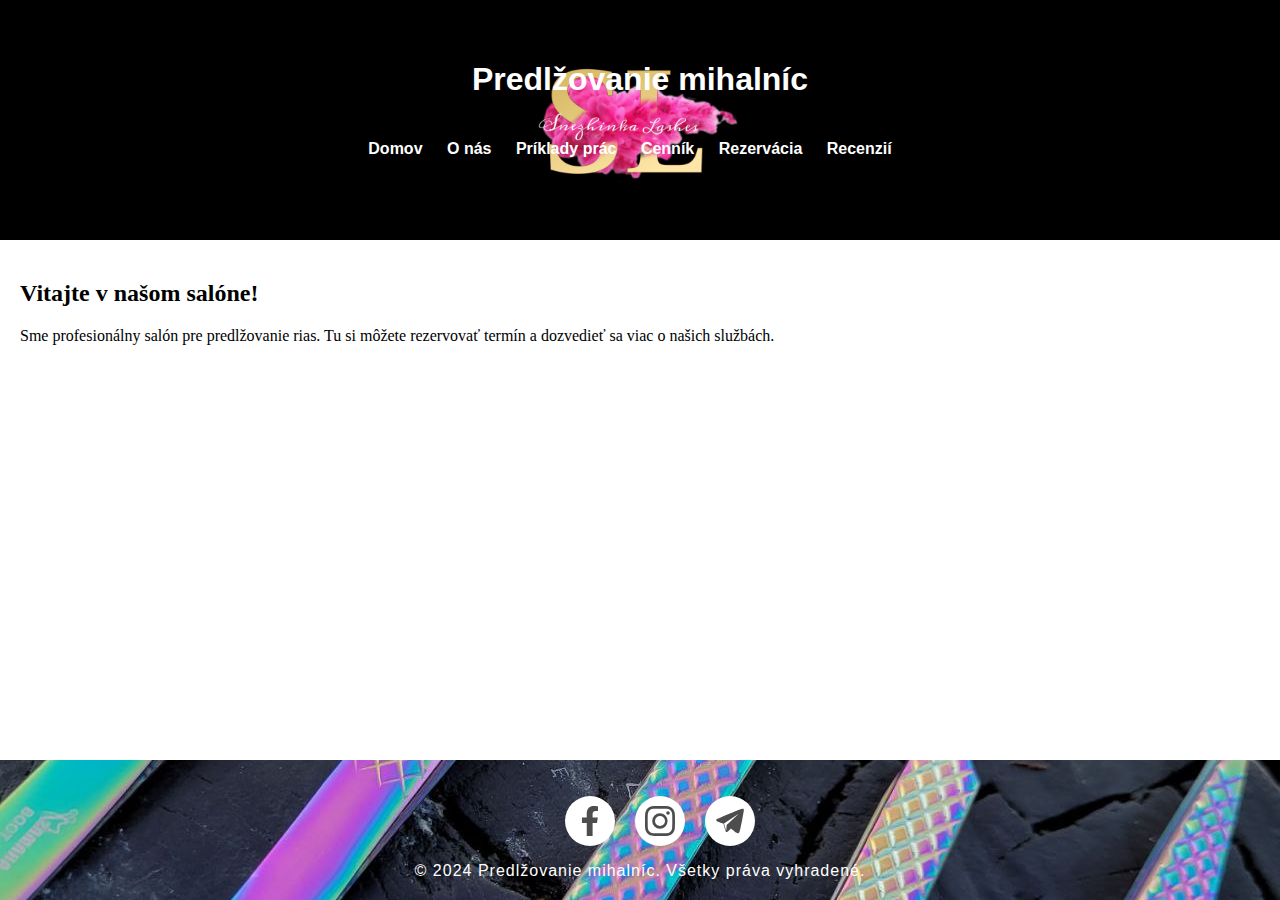
<file: index.html>
<!DOCTYPE html>
<html lang="sk">

<head>
  <meta charset="UTF-8">
  <meta name="viewport" content="width=device-width, initial-scale=1.0">
  <title>Predlžovanie rias - Domov</title>
  <link rel="stylesheet" href="style.css">
</head>
<body>
<header>
  <h1>Predlžovanie mihalníc</h1>
  <nav>
    <ul>
      <li><a href="index.html">Domov</a></li>
      <li><a href="about.html">O nás</a></li>
      <li><a href="examples.html">Príklady prác</a></li>
      <li><a href="cennik.html">Cenník</a></li>
      <li><a href="reserve.html">Rezervácia</a></li>
      <li><a href="recenzii.html">Recenzií</a></li>
    </ul>
  </nav>
</header>
<main>
  <section>
    <div>
      <h2>Vitajte v našom salóne!</h2>
      <p>Sme profesionálny salón pre predlžovanie rias. Tu si môžete rezervovať termín a dozvedieť sa viac o našich službách.</p>

    </div>
    </section>
</main>
<footer>
  <ul class="example-2">
    <li class="icon-content">
      <a
              href="https://www.facebook.com/"
              aria-label="Facebook"
              data-social="facebook"
      >
        <div class="filled"></div>
        <svg
                xmlns="http://www.w3.org/2000/svg"
                width="1.2em"
                height="16"
                fill="currentColor"
                class="bi bi-instagram"
                viewBox="0 0 320 512"
                xml:space="preserve"
        >
         <path
                 d="M279.14 288l14.22-92.66h-88.91v-60.13c0-25.35 12.42-50.06 52.24-50.06h40.42V6.26S260.43 0 225.36 0c-73.22 0-121.08 44.38-121.08 124.72v70.62H22.89V288h81.39v224h100.17V288z"
         ></path>
      </svg>
      </a>
      <div class="tooltip">Facebook</div>
    </li>
    <li class="icon-content">
      <a
              href="https://www.instagram.com/"
              aria-label="Instagram"
              data-social="instagram"
      >
        <div class="filled"></div>
        <svg
                xmlns="http://www.w3.org/2000/svg"
                width="16"
                height="16"
                fill="currentColor"
                class="bi bi-instagram"
                viewBox="0 0 16 16"
                xml:space="preserve"
        >
        <path
                d="M8 0C5.829 0 5.556.01 4.703.048 3.85.088 3.269.222 2.76.42a3.9 3.9 0 0 0-1.417.923A3.9 3.9 0 0 0 .42 2.76C.222 3.268.087 3.85.048 4.7.01 5.555 0 5.827 0 8.001c0 2.172.01 2.444.048 3.297.04.852.174 1.433.372 1.942.205.526.478.972.923 1.417.444.445.89.719 1.416.923.51.198 1.09.333 1.942.372C5.555 15.99 5.827 16 8 16s2.444-.01 3.298-.048c.851-.04 1.434-.174 1.943-.372a3.9 3.9 0 0 0 1.416-.923c.445-.445.718-.891.923-1.417.197-.509.332-1.09.372-1.942C15.99 10.445 16 10.173 16 8s-.01-2.445-.048-3.299c-.04-.851-.175-1.433-.372-1.941a3.9 3.9 0 0 0-.923-1.417A3.9 3.9 0 0 0 13.24.42c-.51-.198-1.092-.333-1.943-.372C10.443.01 10.172 0 7.998 0zm-.717 1.442h.718c2.136 0 2.389.007 3.232.046.78.035 1.204.166 1.486.275.373.145.64.319.92.599s.453.546.598.92c.11.281.24.705.275 1.485.039.843.047 1.096.047 3.231s-.008 2.389-.047 3.232c-.035.78-.166 1.203-.275 1.485a2.5 2.5 0 0 1-.599.919c-.28.28-.546.453-.92.598-.28.11-.704.24-1.485.276-.843.038-1.096.047-3.232.047s-2.39-.009-3.233-.047c-.78-.036-1.203-.166-1.485-.276a2.5 2.5 0 0 1-.92-.598 2.5 2.5 0 0 1-.6-.92c-.109-.281-.24-.705-.275-1.485-.038-.843-.046-1.096-.046-3.233s.008-2.388.046-3.231c.036-.78.166-1.204.276-1.486.145-.373.319-.64.599-.92s.546-.453.92-.598c.282-.11.705-.24 1.485-.276.738-.034 1.024-.044 2.515-.045zm4.988 1.328a.96.96 0 1 0 0 1.92.96.96 0 0 0 0-1.92m-4.27 1.122a4.109 4.109 0 1 0 0 8.217 4.109 4.109 0 0 0 0-8.217m0 1.441a2.667 2.667 0 1 1 0 5.334 2.667 2.667 0 0 1 0-5.334"
                fill="currentColor"
        ></path>
      </svg>
      </a>
      <div class="tooltip">Instagram</div>
    </li>
    <li class="icon-content">
      <a
              data-social="telegram"
              aria-label="Telegram"
              href="https://telegram.org/"
      >
        <div class="filled"></div>
        <svg viewBox="0 0 100 100" >
          <path
                  fill="currentColor"
                  d="M95,9.9c-1.3-1.1-3.4-1.2-7-0.1c0,0,0,0,0,0c-2.5,0.8-24.7,9.2-44.3,17.3c-17.6,7.3-31.9,13.7-33.6,14.5  c-1.9,0.6-6,2.4-6.2,5.2c-0.1,1.8,1.4,3.4,4.3,4.7c3.1,1.6,16.8,6.2,19.7,7.1c1,3.4,6.9,23.3,7.2,24.5c0.4,1.8,1.6,2.8,2.2,3.2  c0.1,0.1,0.3,0.3,0.5,0.4c0.3,0.2,0.7,0.3,1.2,0.3c0.7,0,1.5-0.3,2.2-0.8c3.7-3,10.1-9.7,11.9-11.6c7.9,6.2,16.5,13.1,17.3,13.9  c0,0,0.1,0.1,0.1,0.1c1.9,1.6,3.9,2.5,5.7,2.5c0.6,0,1.2-0.1,1.8-0.3c2.1-0.7,3.6-2.7,4.1-5.4c0-0.1,0.1-0.5,0.3-1.2  c3.4-14.8,6.1-27.8,8.3-38.7c2.1-10.7,3.8-21.2,4.8-26.8c0.2-1.4,0.4-2.5,0.5-3.2C96.3,13.5,96.5,11.2,95,9.9z M30,58.3l47.7-31.6  c0.1-0.1,0.3-0.2,0.4-0.3c0,0,0,0,0,0c0.1,0,0.1-0.1,0.2-0.1c0.1,0,0.1,0,0.2-0.1c-0.1,0.1-0.2,0.4-0.4,0.6L66,38.1  c-8.4,7.7-19.4,17.8-26.7,24.4c0,0,0,0,0,0.1c0,0-0.1,0.1-0.1,0.1c0,0,0,0.1-0.1,0.1c0,0.1,0,0.1-0.1,0.2c0,0,0,0.1,0,0.1  c0,0,0,0,0,0.1c-0.5,5.6-1.4,15.2-1.8,19.5c0,0,0,0,0-0.1C36.8,81.4,31.2,62.3,30,58.3z"
          ></path>
        </svg>
      </a>
      <div class="tooltip">Telegram</div>
    </li>
  </ul>

  <p class="footer-text">&copy; 2024 Predlžovanie mihalníc. Všetky práva vyhradené.</p>
</footer>
</body>
</html>
</file>
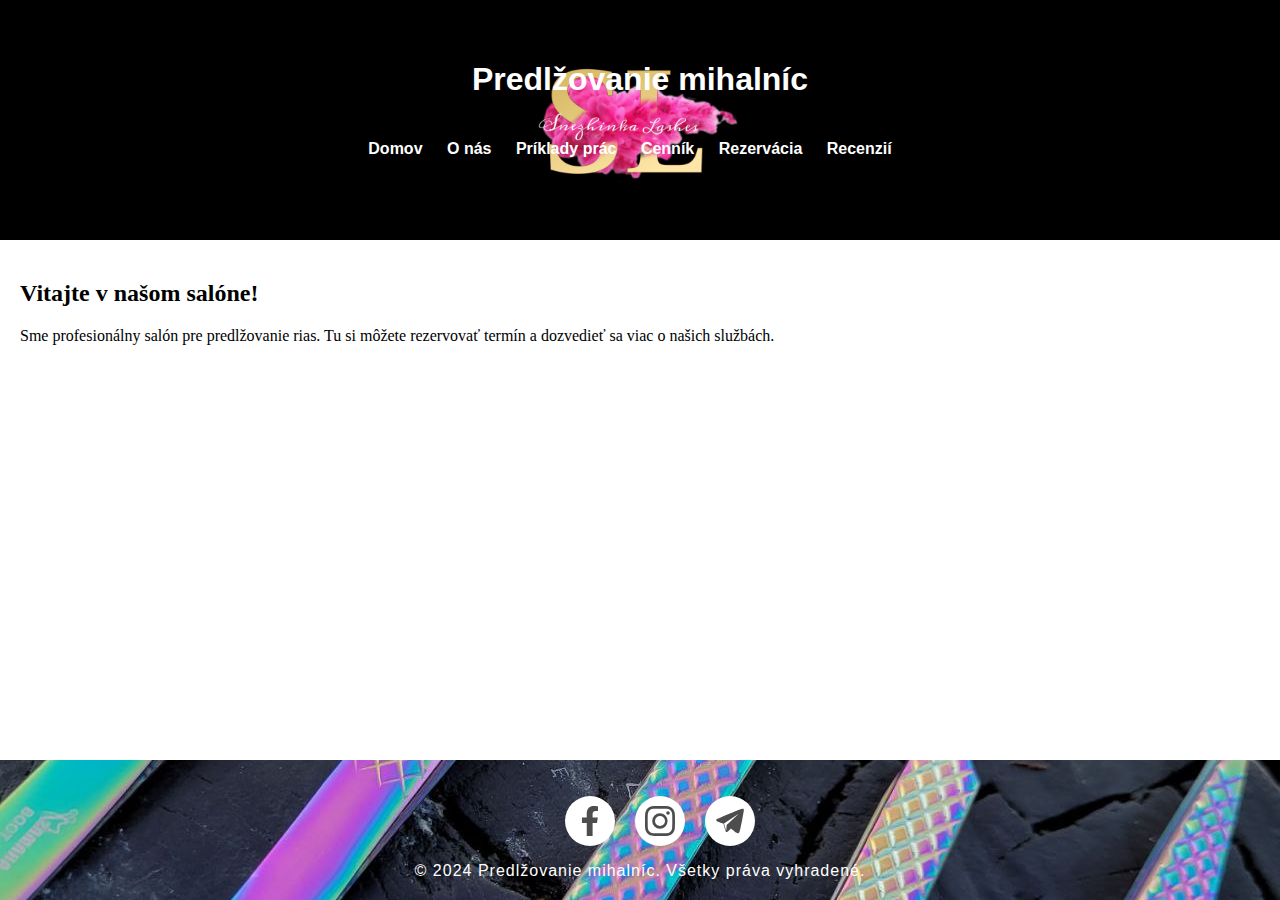
<file: pages/index.html>
<!DOCTYPE html>
<html lang="sk">

<head>
  <meta charset="UTF-8">
  <meta name="viewport" content="width=device-width, initial-scale=1.0">
  <title>Predlžovanie rias - Domov</title>
  <link rel="stylesheet" href="../css/style.css">
</head>
<body>
<header>
  <h1>Predlžovanie mihalníc</h1>
  <nav>
    <ul>
      <li><a href="index.html">Domov</a></li>
      <li><a href="about.html">O nás</a></li>
      <li><a href="examples.html">Príklady prác</a></li>
      <li><a href="cennik.html">Cenník</a></li>
      <li><a href="reserve.html">Rezervácia</a></li>
      <li><a href="recenzii.html">Recenzií</a></li>
    </ul>
  </nav>
<!--  <div class="auth-icon">-->
<!--    <a href="register.html" aria-label="Registrácia">-->
<!--      <svg xmlns="http://www.w3.org/2000/svg" width="24" height="24" viewBox="0 0 24 24" fill="none" stroke="currentColor" stroke-width="2" stroke-linecap="round" stroke-linejoin="round">-->
<!--        <path d="M12 11c2.76 0 5-2.24 5-5s-2.24-5-5-5-5 2.24-5 5 2.24 5 5 5z"></path>-->
<!--        <path d="M12 14c-4.42 0-8 1.79-8 4v2h16v-2c0-2.21-3.58-4-8-4z"></path>-->
<!--      </svg>-->
<!--    </a>-->
<!--  </div>-->
</header>
<main>
  <section>
    <div>
      <h2>Vitajte v našom salóne!</h2>
      <p>Sme profesionálny salón pre predlžovanie rias. Tu si môžete rezervovať termín a dozvedieť sa viac o našich službách.</p>

    </div>
    </section>
</main>
<footer>
  <ul class="example-2">
    <li class="icon-content">
      <a
              href="https://www.facebook.com/"
              aria-label="Facebook"
              data-social="facebook"
      >
        <div class="filled"></div>
        <svg
                xmlns="http://www.w3.org/2000/svg"
                width="1.2em"
                height="16"
                fill="currentColor"
                class="bi bi-instagram"
                viewBox="0 0 320 512"
                xml:space="preserve"
        >
         <path
                 d="M279.14 288l14.22-92.66h-88.91v-60.13c0-25.35 12.42-50.06 52.24-50.06h40.42V6.26S260.43 0 225.36 0c-73.22 0-121.08 44.38-121.08 124.72v70.62H22.89V288h81.39v224h100.17V288z"
         ></path>
      </svg>
      </a>
      <div class="tooltip">Facebook</div>
    </li>
    <li class="icon-content">
      <a
              href="https://www.instagram.com/"
              aria-label="Instagram"
              data-social="instagram"
      >
        <div class="filled"></div>
        <svg
                xmlns="http://www.w3.org/2000/svg"
                width="16"
                height="16"
                fill="currentColor"
                class="bi bi-instagram"
                viewBox="0 0 16 16"
                xml:space="preserve"
        >
        <path
                d="M8 0C5.829 0 5.556.01 4.703.048 3.85.088 3.269.222 2.76.42a3.9 3.9 0 0 0-1.417.923A3.9 3.9 0 0 0 .42 2.76C.222 3.268.087 3.85.048 4.7.01 5.555 0 5.827 0 8.001c0 2.172.01 2.444.048 3.297.04.852.174 1.433.372 1.942.205.526.478.972.923 1.417.444.445.89.719 1.416.923.51.198 1.09.333 1.942.372C5.555 15.99 5.827 16 8 16s2.444-.01 3.298-.048c.851-.04 1.434-.174 1.943-.372a3.9 3.9 0 0 0 1.416-.923c.445-.445.718-.891.923-1.417.197-.509.332-1.09.372-1.942C15.99 10.445 16 10.173 16 8s-.01-2.445-.048-3.299c-.04-.851-.175-1.433-.372-1.941a3.9 3.9 0 0 0-.923-1.417A3.9 3.9 0 0 0 13.24.42c-.51-.198-1.092-.333-1.943-.372C10.443.01 10.172 0 7.998 0zm-.717 1.442h.718c2.136 0 2.389.007 3.232.046.78.035 1.204.166 1.486.275.373.145.64.319.92.599s.453.546.598.92c.11.281.24.705.275 1.485.039.843.047 1.096.047 3.231s-.008 2.389-.047 3.232c-.035.78-.166 1.203-.275 1.485a2.5 2.5 0 0 1-.599.919c-.28.28-.546.453-.92.598-.28.11-.704.24-1.485.276-.843.038-1.096.047-3.232.047s-2.39-.009-3.233-.047c-.78-.036-1.203-.166-1.485-.276a2.5 2.5 0 0 1-.92-.598 2.5 2.5 0 0 1-.6-.92c-.109-.281-.24-.705-.275-1.485-.038-.843-.046-1.096-.046-3.233s.008-2.388.046-3.231c.036-.78.166-1.204.276-1.486.145-.373.319-.64.599-.92s.546-.453.92-.598c.282-.11.705-.24 1.485-.276.738-.034 1.024-.044 2.515-.045zm4.988 1.328a.96.96 0 1 0 0 1.92.96.96 0 0 0 0-1.92m-4.27 1.122a4.109 4.109 0 1 0 0 8.217 4.109 4.109 0 0 0 0-8.217m0 1.441a2.667 2.667 0 1 1 0 5.334 2.667 2.667 0 0 1 0-5.334"
                fill="currentColor"
        ></path>
      </svg>
      </a>
      <div class="tooltip">Instagram</div>
    </li>
    <li class="icon-content">
      <a
              data-social="telegram"
              aria-label="Telegram"
              href="https://telegram.org/"
      >
        <div class="filled"></div>
        <svg viewBox="0 0 100 100" >
          <path
                  fill="currentColor"
                  d="M95,9.9c-1.3-1.1-3.4-1.2-7-0.1c0,0,0,0,0,0c-2.5,0.8-24.7,9.2-44.3,17.3c-17.6,7.3-31.9,13.7-33.6,14.5  c-1.9,0.6-6,2.4-6.2,5.2c-0.1,1.8,1.4,3.4,4.3,4.7c3.1,1.6,16.8,6.2,19.7,7.1c1,3.4,6.9,23.3,7.2,24.5c0.4,1.8,1.6,2.8,2.2,3.2  c0.1,0.1,0.3,0.3,0.5,0.4c0.3,0.2,0.7,0.3,1.2,0.3c0.7,0,1.5-0.3,2.2-0.8c3.7-3,10.1-9.7,11.9-11.6c7.9,6.2,16.5,13.1,17.3,13.9  c0,0,0.1,0.1,0.1,0.1c1.9,1.6,3.9,2.5,5.7,2.5c0.6,0,1.2-0.1,1.8-0.3c2.1-0.7,3.6-2.7,4.1-5.4c0-0.1,0.1-0.5,0.3-1.2  c3.4-14.8,6.1-27.8,8.3-38.7c2.1-10.7,3.8-21.2,4.8-26.8c0.2-1.4,0.4-2.5,0.5-3.2C96.3,13.5,96.5,11.2,95,9.9z M30,58.3l47.7-31.6  c0.1-0.1,0.3-0.2,0.4-0.3c0,0,0,0,0,0c0.1,0,0.1-0.1,0.2-0.1c0.1,0,0.1,0,0.2-0.1c-0.1,0.1-0.2,0.4-0.4,0.6L66,38.1  c-8.4,7.7-19.4,17.8-26.7,24.4c0,0,0,0,0,0.1c0,0-0.1,0.1-0.1,0.1c0,0,0,0.1-0.1,0.1c0,0.1,0,0.1-0.1,0.2c0,0,0,0.1,0,0.1  c0,0,0,0,0,0.1c-0.5,5.6-1.4,15.2-1.8,19.5c0,0,0,0,0-0.1C36.8,81.4,31.2,62.3,30,58.3z"
          ></path>
        </svg>
      </a>
      <div class="tooltip">Telegram</div>
    </li>
  </ul>

  <p class="footer-text">&copy; 2024 Predlžovanie mihalníc. Všetky práva vyhradené.</p>
</footer>
</body>
</html>
</file>
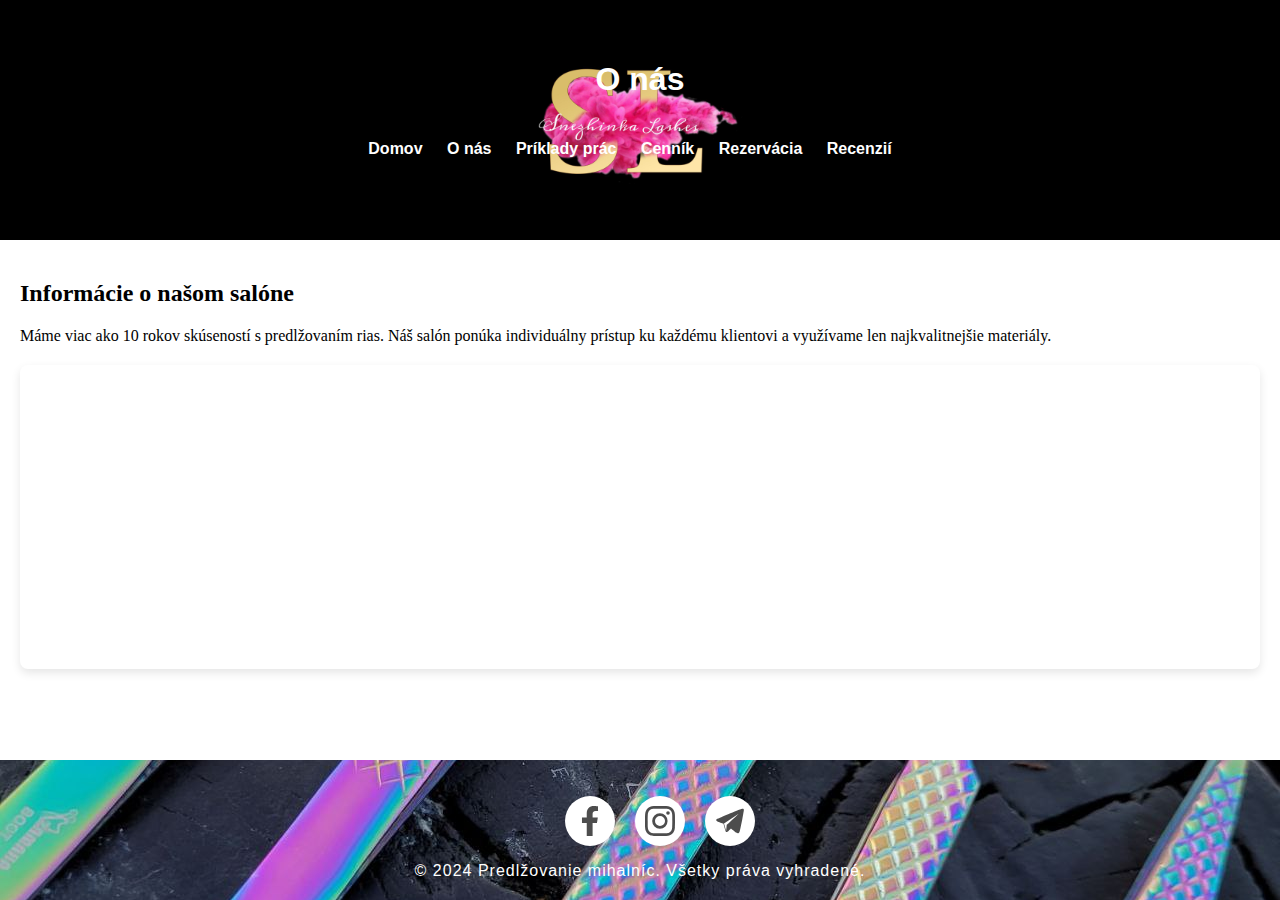
<file: about.html>
<!DOCTYPE html>
<html lang="sk">
<head>
    <meta charset="UTF-8">
    <meta name="viewport" content="width=device-width, initial-scale=1.0">
    <title>O nás - Predlžovanie rias</title>
    <link rel="stylesheet" href="style.css">
</head>
<body>
<header>
    <h1>O nás</h1>
    <nav>
        <ul>
            <li><a href="index.html">Domov</a></li>
            <li><a href="about.html">O nás</a></li>
            <li><a href="examples.html">Príklady prác</a></li>
            <li><a href="cennik.html">Cenník</a></li>
            <li><a href="reserve.html">Rezervácia</a></li>
            <li><a href="recenzii.html">Recenzií</a></li>
        </ul>
    </nav>
</header>
<main>
    <section>
        <h2>Informácie o našom salóne</h2>
        <p>Máme viac ako 10 rokov skúseností s predlžovaním rias. Náš salón ponúka individuálny prístup ku každému klientovi a využívame len najkvalitnejšie materiály.</p>

        <div class="map-container">
            <iframe src="https://www.google.com/maps/embed?pb=!1m18!1m12!1m3!1d2343.739876365345!2d18.734552315844317!3d49.21950217940977!2m3!1f0!2f0!3f0!3m2!1i1024!2i768!4f13.1!3m3!1m2!1s0x4713c7082836edfd%3A0x4d2bbdb32bfeff82!2sVysoko%C5%A1kol%C3%A1kov%201764%2F16%2C%20010%2008%20%C5%BDilina-Vl%C4%8Dince!5e0!3m2!1ssk!2ssk!4v1698921545169!5m2!1ssk!2ssk" width="600" height="450" style="border:0;" allowfullscreen="" loading="lazy"></iframe>
        </div>
    </section>

</main>
<footer>
    <ul class="example-2">
        <li class="icon-content">
            <a
                    href="https://www.facebook.com/"
                    aria-label="Facebook"
                    data-social="facebook"
            >
                <div class="filled"></div>
                <svg
                        xmlns="http://www.w3.org/2000/svg"
                        width="1.2em"
                        height="16"
                        fill="currentColor"
                        class="bi bi-instagram"
                        viewBox="0 0 320 512"
                        xml:space="preserve"
                >
         <path
                 d="M279.14 288l14.22-92.66h-88.91v-60.13c0-25.35 12.42-50.06 52.24-50.06h40.42V6.26S260.43 0 225.36 0c-73.22 0-121.08 44.38-121.08 124.72v70.62H22.89V288h81.39v224h100.17V288z"
         ></path>
      </svg>
            </a>
            <div class="tooltip">Facebook</div>
        </li>
        <li class="icon-content">
            <a
                    href="https://www.instagram.com/"
                    aria-label="Instagram"
                    data-social="instagram"
            >
                <div class="filled"></div>
                <svg
                        xmlns="http://www.w3.org/2000/svg"
                        width="16"
                        height="16"
                        fill="currentColor"
                        class="bi bi-instagram"
                        viewBox="0 0 16 16"
                        xml:space="preserve"
                >
        <path
                d="M8 0C5.829 0 5.556.01 4.703.048 3.85.088 3.269.222 2.76.42a3.9 3.9 0 0 0-1.417.923A3.9 3.9 0 0 0 .42 2.76C.222 3.268.087 3.85.048 4.7.01 5.555 0 5.827 0 8.001c0 2.172.01 2.444.048 3.297.04.852.174 1.433.372 1.942.205.526.478.972.923 1.417.444.445.89.719 1.416.923.51.198 1.09.333 1.942.372C5.555 15.99 5.827 16 8 16s2.444-.01 3.298-.048c.851-.04 1.434-.174 1.943-.372a3.9 3.9 0 0 0 1.416-.923c.445-.445.718-.891.923-1.417.197-.509.332-1.09.372-1.942C15.99 10.445 16 10.173 16 8s-.01-2.445-.048-3.299c-.04-.851-.175-1.433-.372-1.941a3.9 3.9 0 0 0-.923-1.417A3.9 3.9 0 0 0 13.24.42c-.51-.198-1.092-.333-1.943-.372C10.443.01 10.172 0 7.998 0zm-.717 1.442h.718c2.136 0 2.389.007 3.232.046.78.035 1.204.166 1.486.275.373.145.64.319.92.599s.453.546.598.92c.11.281.24.705.275 1.485.039.843.047 1.096.047 3.231s-.008 2.389-.047 3.232c-.035.78-.166 1.203-.275 1.485a2.5 2.5 0 0 1-.599.919c-.28.28-.546.453-.92.598-.28.11-.704.24-1.485.276-.843.038-1.096.047-3.232.047s-2.39-.009-3.233-.047c-.78-.036-1.203-.166-1.485-.276a2.5 2.5 0 0 1-.92-.598 2.5 2.5 0 0 1-.6-.92c-.109-.281-.24-.705-.275-1.485-.038-.843-.046-1.096-.046-3.233s.008-2.388.046-3.231c.036-.78.166-1.204.276-1.486.145-.373.319-.64.599-.92s.546-.453.92-.598c.282-.11.705-.24 1.485-.276.738-.034 1.024-.044 2.515-.045zm4.988 1.328a.96.96 0 1 0 0 1.92.96.96 0 0 0 0-1.92m-4.27 1.122a4.109 4.109 0 1 0 0 8.217 4.109 4.109 0 0 0 0-8.217m0 1.441a2.667 2.667 0 1 1 0 5.334 2.667 2.667 0 0 1 0-5.334"
                fill="currentColor"
        ></path>
      </svg>
            </a>
            <div class="tooltip">Instagram</div>
        </li>
        <li class="icon-content">
            <a
                    data-social="telegram"
                    aria-label="Telegram"
                    href="https://telegram.org/"
            >
                <div class="filled"></div>
                <svg viewBox="0 0 100 100" >
                    <path
                            fill="currentColor"
                            d="M95,9.9c-1.3-1.1-3.4-1.2-7-0.1c0,0,0,0,0,0c-2.5,0.8-24.7,9.2-44.3,17.3c-17.6,7.3-31.9,13.7-33.6,14.5  c-1.9,0.6-6,2.4-6.2,5.2c-0.1,1.8,1.4,3.4,4.3,4.7c3.1,1.6,16.8,6.2,19.7,7.1c1,3.4,6.9,23.3,7.2,24.5c0.4,1.8,1.6,2.8,2.2,3.2  c0.1,0.1,0.3,0.3,0.5,0.4c0.3,0.2,0.7,0.3,1.2,0.3c0.7,0,1.5-0.3,2.2-0.8c3.7-3,10.1-9.7,11.9-11.6c7.9,6.2,16.5,13.1,17.3,13.9  c0,0,0.1,0.1,0.1,0.1c1.9,1.6,3.9,2.5,5.7,2.5c0.6,0,1.2-0.1,1.8-0.3c2.1-0.7,3.6-2.7,4.1-5.4c0-0.1,0.1-0.5,0.3-1.2  c3.4-14.8,6.1-27.8,8.3-38.7c2.1-10.7,3.8-21.2,4.8-26.8c0.2-1.4,0.4-2.5,0.5-3.2C96.3,13.5,96.5,11.2,95,9.9z M30,58.3l47.7-31.6  c0.1-0.1,0.3-0.2,0.4-0.3c0,0,0,0,0,0c0.1,0,0.1-0.1,0.2-0.1c0.1,0,0.1,0,0.2-0.1c-0.1,0.1-0.2,0.4-0.4,0.6L66,38.1  c-8.4,7.7-19.4,17.8-26.7,24.4c0,0,0,0,0,0.1c0,0-0.1,0.1-0.1,0.1c0,0,0,0.1-0.1,0.1c0,0.1,0,0.1-0.1,0.2c0,0,0,0.1,0,0.1  c0,0,0,0,0,0.1c-0.5,5.6-1.4,15.2-1.8,19.5c0,0,0,0,0-0.1C36.8,81.4,31.2,62.3,30,58.3z"
                    ></path>
                </svg>
            </a>
            <div class="tooltip">Telegram</div>
        </li>
    </ul>

    <p class="footer-text">&copy; 2024 Predlžovanie mihalníc. Všetky práva vyhradené.</p>
</footer>
</body>
</html>
</file>
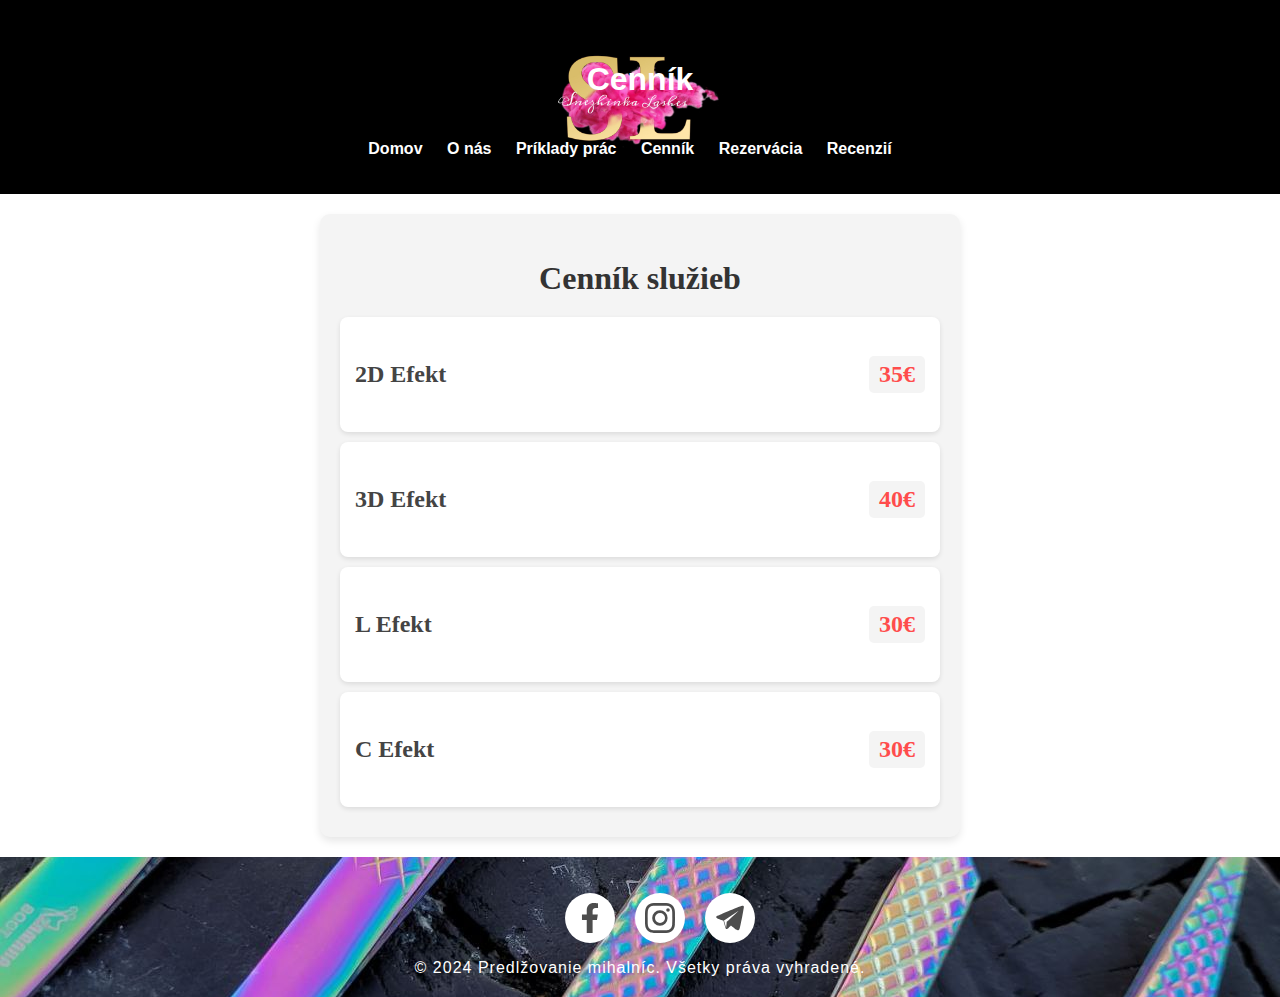
<file: cennik.html>
<!DOCTYPE html>
<html lang="sk">

<head>
    <meta charset="UTF-8">
    <meta name="viewport" content="width=device-width, initial-scale=1.0">
    <title>Predlžovanie rias - Domov</title>
    <link rel="stylesheet" href="style.css">
</head>
<body>
<header>
    <h1>Cenník</h1>
    <nav>
        <ul>
            <li><a href="index.html">Domov</a></li>
            <li><a href="about.html">O nás</a></li>
            <li><a href="examples.html">Príklady prác</a></li>
            <li><a href="cennik.html">Cenník</a></li>
            <li><a href="reserve.html">Rezervácia</a></li>
            <li><a href="recenzii.html">Recenzií</a></li>
        </ul>
    </nav>
</header>
<main>
    <section class="price-list">
        <h2>Cenník služieb</h2>
        <div class="price-item">
            <h3>2D Efekt</h3>
            <p class="price">35€</p>
        </div>
        <div class="price-item">
            <h3>3D Efekt</h3>
            <p class="price">40€</p>
        </div>
        <div class="price-item">
            <h3>L Efekt</h3>
            <p class="price">30€</p>
        </div>
        <div class="price-item">
            <h3>C Efekt</h3>
            <p class="price">30€</p>
        </div>
    </section>
</main>
<footer>
    <ul class="example-2">
        <li class="icon-content">
            <a
                    href="https://www.facebook.com/"
                    aria-label="Facebook"
                    data-social="facebook"
            >
                <div class="filled"></div>
                <svg
                        xmlns="http://www.w3.org/2000/svg"
                        width="1.2em"
                        height="16"
                        fill="currentColor"
                        class="bi bi-instagram"
                        viewBox="0 0 320 512"
                        xml:space="preserve"
                >
         <path
                 d="M279.14 288l14.22-92.66h-88.91v-60.13c0-25.35 12.42-50.06 52.24-50.06h40.42V6.26S260.43 0 225.36 0c-73.22 0-121.08 44.38-121.08 124.72v70.62H22.89V288h81.39v224h100.17V288z"
         ></path>
      </svg>
            </a>
            <div class="tooltip">Facebook</div>
        </li>
        <li class="icon-content">
            <a
                    href="https://www.instagram.com/"
                    aria-label="Instagram"
                    data-social="instagram"
            >
                <div class="filled"></div>
                <svg
                        xmlns="http://www.w3.org/2000/svg"
                        width="16"
                        height="16"
                        fill="currentColor"
                        class="bi bi-instagram"
                        viewBox="0 0 16 16"
                        xml:space="preserve"
                >
        <path
                d="M8 0C5.829 0 5.556.01 4.703.048 3.85.088 3.269.222 2.76.42a3.9 3.9 0 0 0-1.417.923A3.9 3.9 0 0 0 .42 2.76C.222 3.268.087 3.85.048 4.7.01 5.555 0 5.827 0 8.001c0 2.172.01 2.444.048 3.297.04.852.174 1.433.372 1.942.205.526.478.972.923 1.417.444.445.89.719 1.416.923.51.198 1.09.333 1.942.372C5.555 15.99 5.827 16 8 16s2.444-.01 3.298-.048c.851-.04 1.434-.174 1.943-.372a3.9 3.9 0 0 0 1.416-.923c.445-.445.718-.891.923-1.417.197-.509.332-1.09.372-1.942C15.99 10.445 16 10.173 16 8s-.01-2.445-.048-3.299c-.04-.851-.175-1.433-.372-1.941a3.9 3.9 0 0 0-.923-1.417A3.9 3.9 0 0 0 13.24.42c-.51-.198-1.092-.333-1.943-.372C10.443.01 10.172 0 7.998 0zm-.717 1.442h.718c2.136 0 2.389.007 3.232.046.78.035 1.204.166 1.486.275.373.145.64.319.92.599s.453.546.598.92c.11.281.24.705.275 1.485.039.843.047 1.096.047 3.231s-.008 2.389-.047 3.232c-.035.78-.166 1.203-.275 1.485a2.5 2.5 0 0 1-.599.919c-.28.28-.546.453-.92.598-.28.11-.704.24-1.485.276-.843.038-1.096.047-3.232.047s-2.39-.009-3.233-.047c-.78-.036-1.203-.166-1.485-.276a2.5 2.5 0 0 1-.92-.598 2.5 2.5 0 0 1-.6-.92c-.109-.281-.24-.705-.275-1.485-.038-.843-.046-1.096-.046-3.233s.008-2.388.046-3.231c.036-.78.166-1.204.276-1.486.145-.373.319-.64.599-.92s.546-.453.92-.598c.282-.11.705-.24 1.485-.276.738-.034 1.024-.044 2.515-.045zm4.988 1.328a.96.96 0 1 0 0 1.92.96.96 0 0 0 0-1.92m-4.27 1.122a4.109 4.109 0 1 0 0 8.217 4.109 4.109 0 0 0 0-8.217m0 1.441a2.667 2.667 0 1 1 0 5.334 2.667 2.667 0 0 1 0-5.334"
                fill="currentColor"
        ></path>
      </svg>
            </a>
            <div class="tooltip">Instagram</div>
        </li>
        <li class="icon-content">
            <a
                    data-social="telegram"
                    aria-label="Telegram"
                    href="https://telegram.org/"
            >
                <div class="filled"></div>
                <svg viewBox="0 0 100 100" >
                    <path
                            fill="currentColor"
                            d="M95,9.9c-1.3-1.1-3.4-1.2-7-0.1c0,0,0,0,0,0c-2.5,0.8-24.7,9.2-44.3,17.3c-17.6,7.3-31.9,13.7-33.6,14.5  c-1.9,0.6-6,2.4-6.2,5.2c-0.1,1.8,1.4,3.4,4.3,4.7c3.1,1.6,16.8,6.2,19.7,7.1c1,3.4,6.9,23.3,7.2,24.5c0.4,1.8,1.6,2.8,2.2,3.2  c0.1,0.1,0.3,0.3,0.5,0.4c0.3,0.2,0.7,0.3,1.2,0.3c0.7,0,1.5-0.3,2.2-0.8c3.7-3,10.1-9.7,11.9-11.6c7.9,6.2,16.5,13.1,17.3,13.9  c0,0,0.1,0.1,0.1,0.1c1.9,1.6,3.9,2.5,5.7,2.5c0.6,0,1.2-0.1,1.8-0.3c2.1-0.7,3.6-2.7,4.1-5.4c0-0.1,0.1-0.5,0.3-1.2  c3.4-14.8,6.1-27.8,8.3-38.7c2.1-10.7,3.8-21.2,4.8-26.8c0.2-1.4,0.4-2.5,0.5-3.2C96.3,13.5,96.5,11.2,95,9.9z M30,58.3l47.7-31.6  c0.1-0.1,0.3-0.2,0.4-0.3c0,0,0,0,0,0c0.1,0,0.1-0.1,0.2-0.1c0.1,0,0.1,0,0.2-0.1c-0.1,0.1-0.2,0.4-0.4,0.6L66,38.1  c-8.4,7.7-19.4,17.8-26.7,24.4c0,0,0,0,0,0.1c0,0-0.1,0.1-0.1,0.1c0,0,0,0.1-0.1,0.1c0,0.1,0,0.1-0.1,0.2c0,0,0,0.1,0,0.1  c0,0,0,0,0,0.1c-0.5,5.6-1.4,15.2-1.8,19.5c0,0,0,0,0-0.1C36.8,81.4,31.2,62.3,30,58.3z"
                    ></path>
                </svg>
            </a>
            <div class="tooltip">Telegram</div>
        </li>
    </ul>

    <p class="footer-text">&copy; 2024 Predlžovanie mihalníc. Všetky práva vyhradené.</p>
</footer>
</body>
</html>
</file>
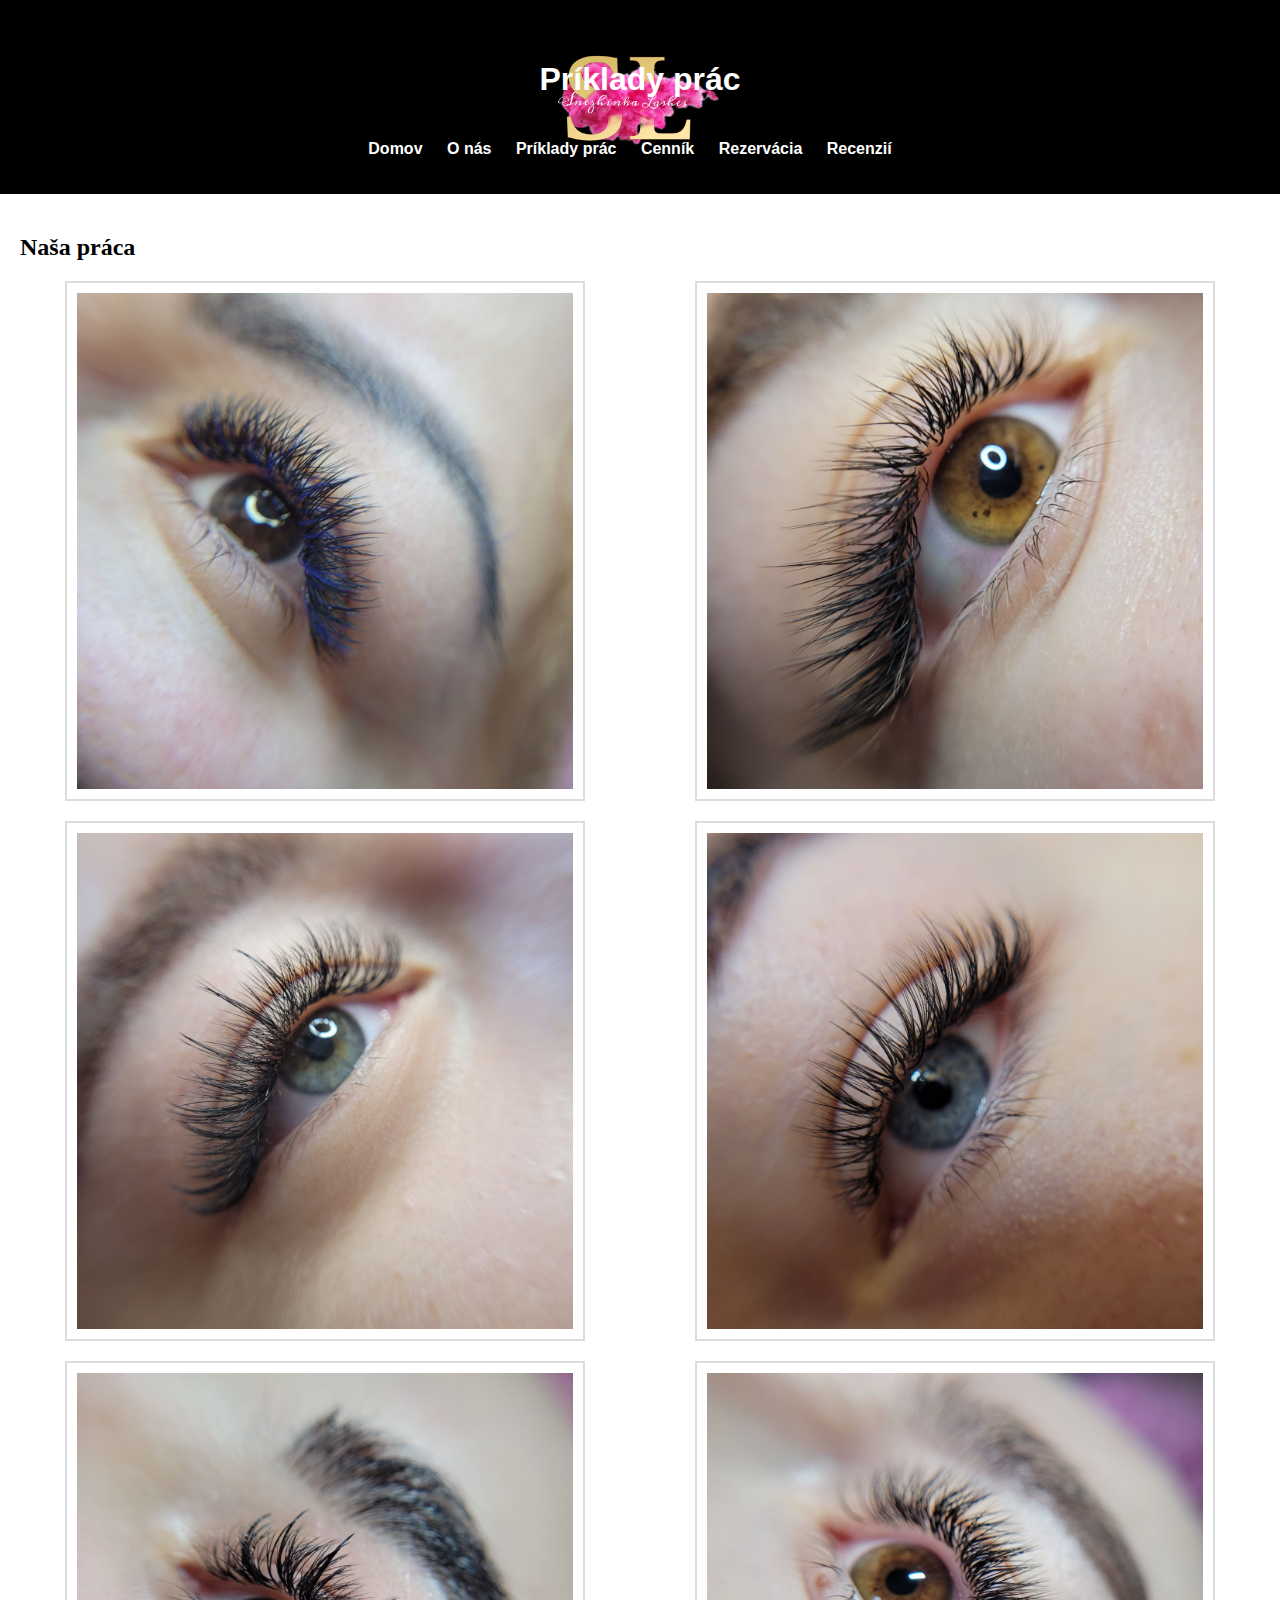
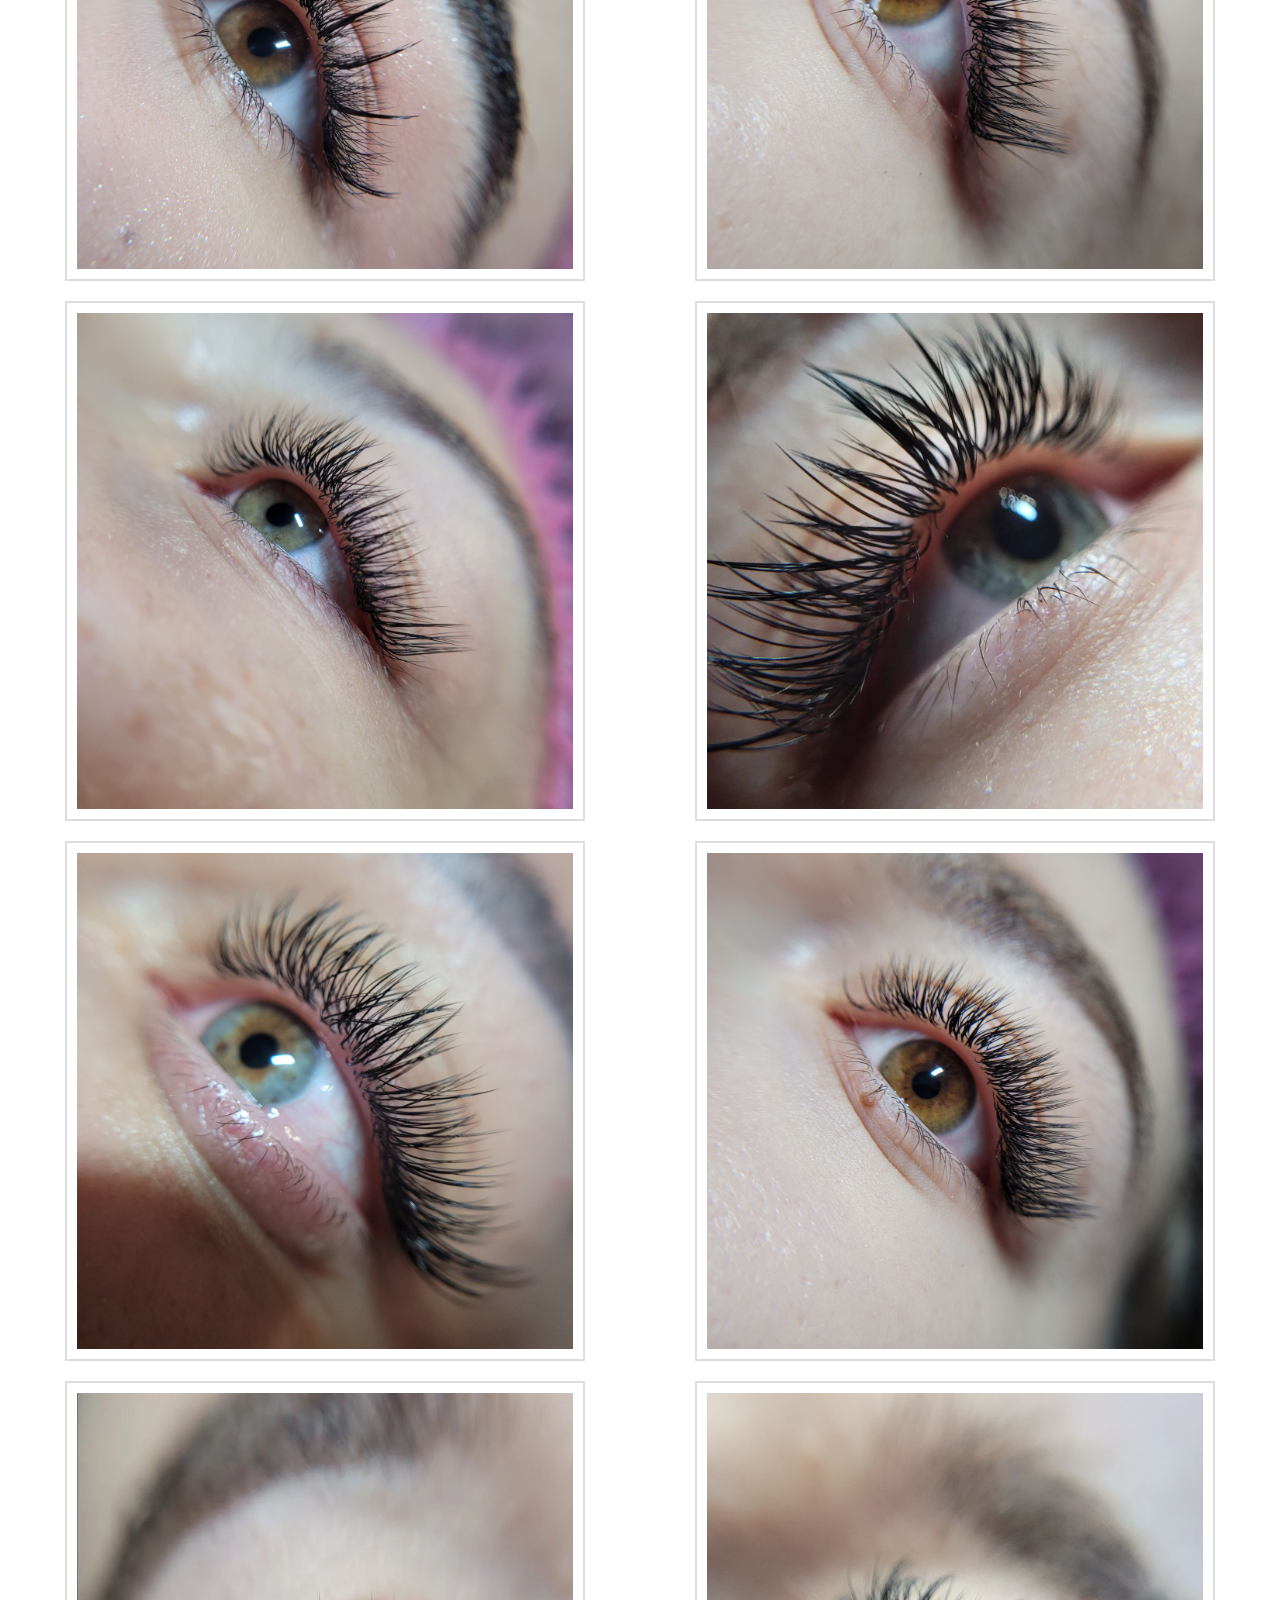
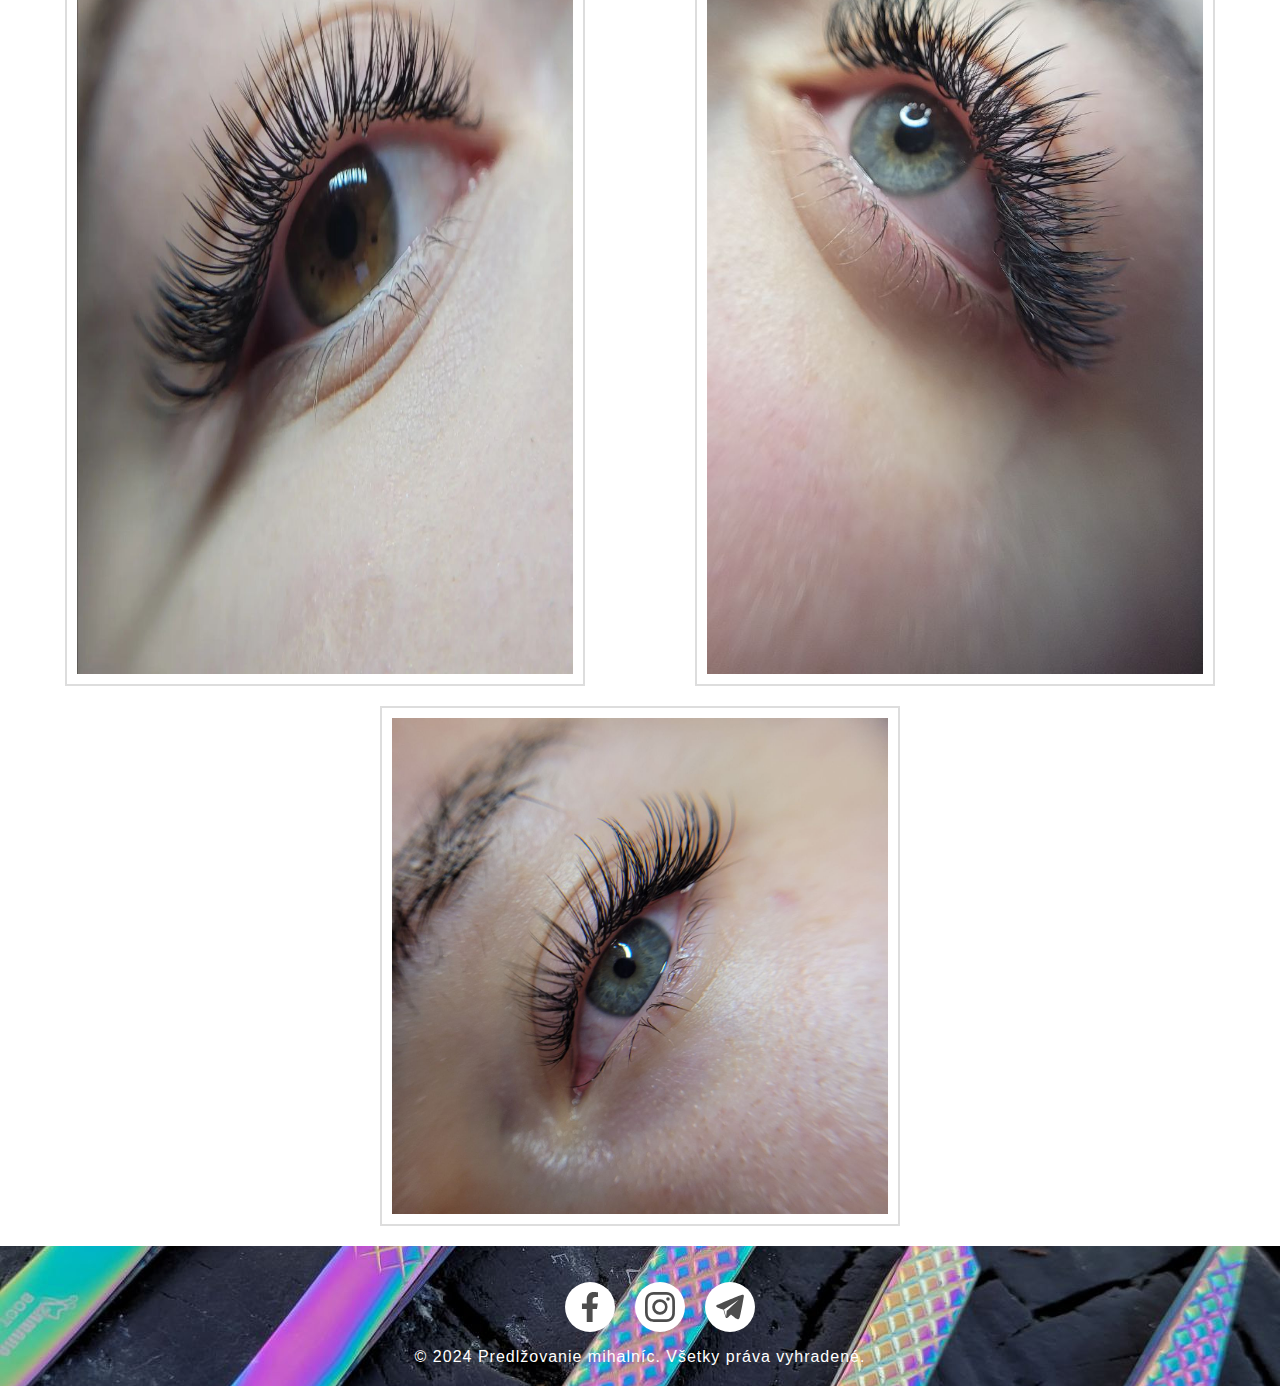
<file: examples.html>
<!DOCTYPE html>
<html lang="sk">
<head>
    <meta charset="UTF-8">
    <meta name="viewport" content="width=device-width, initial-scale=1.0">
    <title>Príklady prác - Predlžovanie rias</title>
    <link rel="stylesheet" href="style.css">
</head>
<body>
<header>
    <h1>Príklady prác</h1>
    <nav>
        <ul>
            <li><a href="index.html">Domov</a></li>
            <li><a href="about.html">O nás</a></li>
            <li><a href="examples.html">Príklady prác</a></li>
            <li><a href="cennik.html">Cenník</a></li>
            <li><a href="reserve.html">Rezervácia</a></li>
            <li><a href="recenzii.html">Recenzií</a></li>
        </ul>
    </nav>
</header>
<main>
    <section>
        <h2>Naša práca</h2>
        <div class="gallery">
            <img src="images/1.jpg" alt="Práca 1">
            <img src="images/2.jpg" alt="Práca 2">
            <img src="images/3.jpg" alt="Práca 3">
            <img src="images/4.jpg" alt="Práca 4">
            <img src="images/5.jpg" alt="Práca 5">
            <img src="images/6.jpg" alt="Práca 6">
            <img src="images/7.jpg" alt="Práca 7">
            <img src="images/8.jpg" alt="Práca 8">
            <img src="images/9.jpg" alt="Práca 9">
            <img src="images/10.jpg" alt="Práca 10">
            <img src="images/11.jpg" alt="Práca 11">
            <img src="images/12.jpg" alt="Práca 12">
            <img src="images/13.jpg" alt="Práca 13">
        </div>
    </section>
</main>
<footer>
    <ul class="example-2">
        <li class="icon-content">
            <a
                    href="https://www.facebook.com/"
                    aria-label="Facebook"
                    data-social="facebook"
            >
                <div class="filled"></div>
                <svg
                        xmlns="http://www.w3.org/2000/svg"
                        width="1.2em"
                        height="16"
                        fill="currentColor"
                        class="bi bi-instagram"
                        viewBox="0 0 320 512"
                        xml:space="preserve"
                >
         <path
                 d="M279.14 288l14.22-92.66h-88.91v-60.13c0-25.35 12.42-50.06 52.24-50.06h40.42V6.26S260.43 0 225.36 0c-73.22 0-121.08 44.38-121.08 124.72v70.62H22.89V288h81.39v224h100.17V288z"
         ></path>
      </svg>
            </a>
            <div class="tooltip">Facebook</div>
        </li>
        <li class="icon-content">
            <a
                    href="https://www.instagram.com/"
                    aria-label="Instagram"
                    data-social="instagram"
            >
                <div class="filled"></div>
                <svg
                        xmlns="http://www.w3.org/2000/svg"
                        width="16"
                        height="16"
                        fill="currentColor"
                        class="bi bi-instagram"
                        viewBox="0 0 16 16"
                        xml:space="preserve"
                >
        <path
                d="M8 0C5.829 0 5.556.01 4.703.048 3.85.088 3.269.222 2.76.42a3.9 3.9 0 0 0-1.417.923A3.9 3.9 0 0 0 .42 2.76C.222 3.268.087 3.85.048 4.7.01 5.555 0 5.827 0 8.001c0 2.172.01 2.444.048 3.297.04.852.174 1.433.372 1.942.205.526.478.972.923 1.417.444.445.89.719 1.416.923.51.198 1.09.333 1.942.372C5.555 15.99 5.827 16 8 16s2.444-.01 3.298-.048c.851-.04 1.434-.174 1.943-.372a3.9 3.9 0 0 0 1.416-.923c.445-.445.718-.891.923-1.417.197-.509.332-1.09.372-1.942C15.99 10.445 16 10.173 16 8s-.01-2.445-.048-3.299c-.04-.851-.175-1.433-.372-1.941a3.9 3.9 0 0 0-.923-1.417A3.9 3.9 0 0 0 13.24.42c-.51-.198-1.092-.333-1.943-.372C10.443.01 10.172 0 7.998 0zm-.717 1.442h.718c2.136 0 2.389.007 3.232.046.78.035 1.204.166 1.486.275.373.145.64.319.92.599s.453.546.598.92c.11.281.24.705.275 1.485.039.843.047 1.096.047 3.231s-.008 2.389-.047 3.232c-.035.78-.166 1.203-.275 1.485a2.5 2.5 0 0 1-.599.919c-.28.28-.546.453-.92.598-.28.11-.704.24-1.485.276-.843.038-1.096.047-3.232.047s-2.39-.009-3.233-.047c-.78-.036-1.203-.166-1.485-.276a2.5 2.5 0 0 1-.92-.598 2.5 2.5 0 0 1-.6-.92c-.109-.281-.24-.705-.275-1.485-.038-.843-.046-1.096-.046-3.233s.008-2.388.046-3.231c.036-.78.166-1.204.276-1.486.145-.373.319-.64.599-.92s.546-.453.92-.598c.282-.11.705-.24 1.485-.276.738-.034 1.024-.044 2.515-.045zm4.988 1.328a.96.96 0 1 0 0 1.92.96.96 0 0 0 0-1.92m-4.27 1.122a4.109 4.109 0 1 0 0 8.217 4.109 4.109 0 0 0 0-8.217m0 1.441a2.667 2.667 0 1 1 0 5.334 2.667 2.667 0 0 1 0-5.334"
                fill="currentColor"
        ></path>
      </svg>
            </a>
            <div class="tooltip">Instagram</div>
        </li>
        <li class="icon-content">
            <a
                    data-social="telegram"
                    aria-label="Telegram"
                    href="https://telegram.org/"
            >
                <div class="filled"></div>
                <svg viewBox="0 0 100 100" >
                    <path
                            fill="currentColor"
                            d="M95,9.9c-1.3-1.1-3.4-1.2-7-0.1c0,0,0,0,0,0c-2.5,0.8-24.7,9.2-44.3,17.3c-17.6,7.3-31.9,13.7-33.6,14.5  c-1.9,0.6-6,2.4-6.2,5.2c-0.1,1.8,1.4,3.4,4.3,4.7c3.1,1.6,16.8,6.2,19.7,7.1c1,3.4,6.9,23.3,7.2,24.5c0.4,1.8,1.6,2.8,2.2,3.2  c0.1,0.1,0.3,0.3,0.5,0.4c0.3,0.2,0.7,0.3,1.2,0.3c0.7,0,1.5-0.3,2.2-0.8c3.7-3,10.1-9.7,11.9-11.6c7.9,6.2,16.5,13.1,17.3,13.9  c0,0,0.1,0.1,0.1,0.1c1.9,1.6,3.9,2.5,5.7,2.5c0.6,0,1.2-0.1,1.8-0.3c2.1-0.7,3.6-2.7,4.1-5.4c0-0.1,0.1-0.5,0.3-1.2  c3.4-14.8,6.1-27.8,8.3-38.7c2.1-10.7,3.8-21.2,4.8-26.8c0.2-1.4,0.4-2.5,0.5-3.2C96.3,13.5,96.5,11.2,95,9.9z M30,58.3l47.7-31.6  c0.1-0.1,0.3-0.2,0.4-0.3c0,0,0,0,0,0c0.1,0,0.1-0.1,0.2-0.1c0.1,0,0.1,0,0.2-0.1c-0.1,0.1-0.2,0.4-0.4,0.6L66,38.1  c-8.4,7.7-19.4,17.8-26.7,24.4c0,0,0,0,0,0.1c0,0-0.1,0.1-0.1,0.1c0,0,0,0.1-0.1,0.1c0,0.1,0,0.1-0.1,0.2c0,0,0,0.1,0,0.1  c0,0,0,0,0,0.1c-0.5,5.6-1.4,15.2-1.8,19.5c0,0,0,0,0-0.1C36.8,81.4,31.2,62.3,30,58.3z"
                    ></path>
                </svg>
            </a>
            <div class="tooltip">Telegram</div>
        </li>
    </ul>

    <p class="footer-text">&copy; 2024 Predlžovanie mihalníc. Všetky práva vyhradené.</p>
</footer>
</body>
</html>
</file>
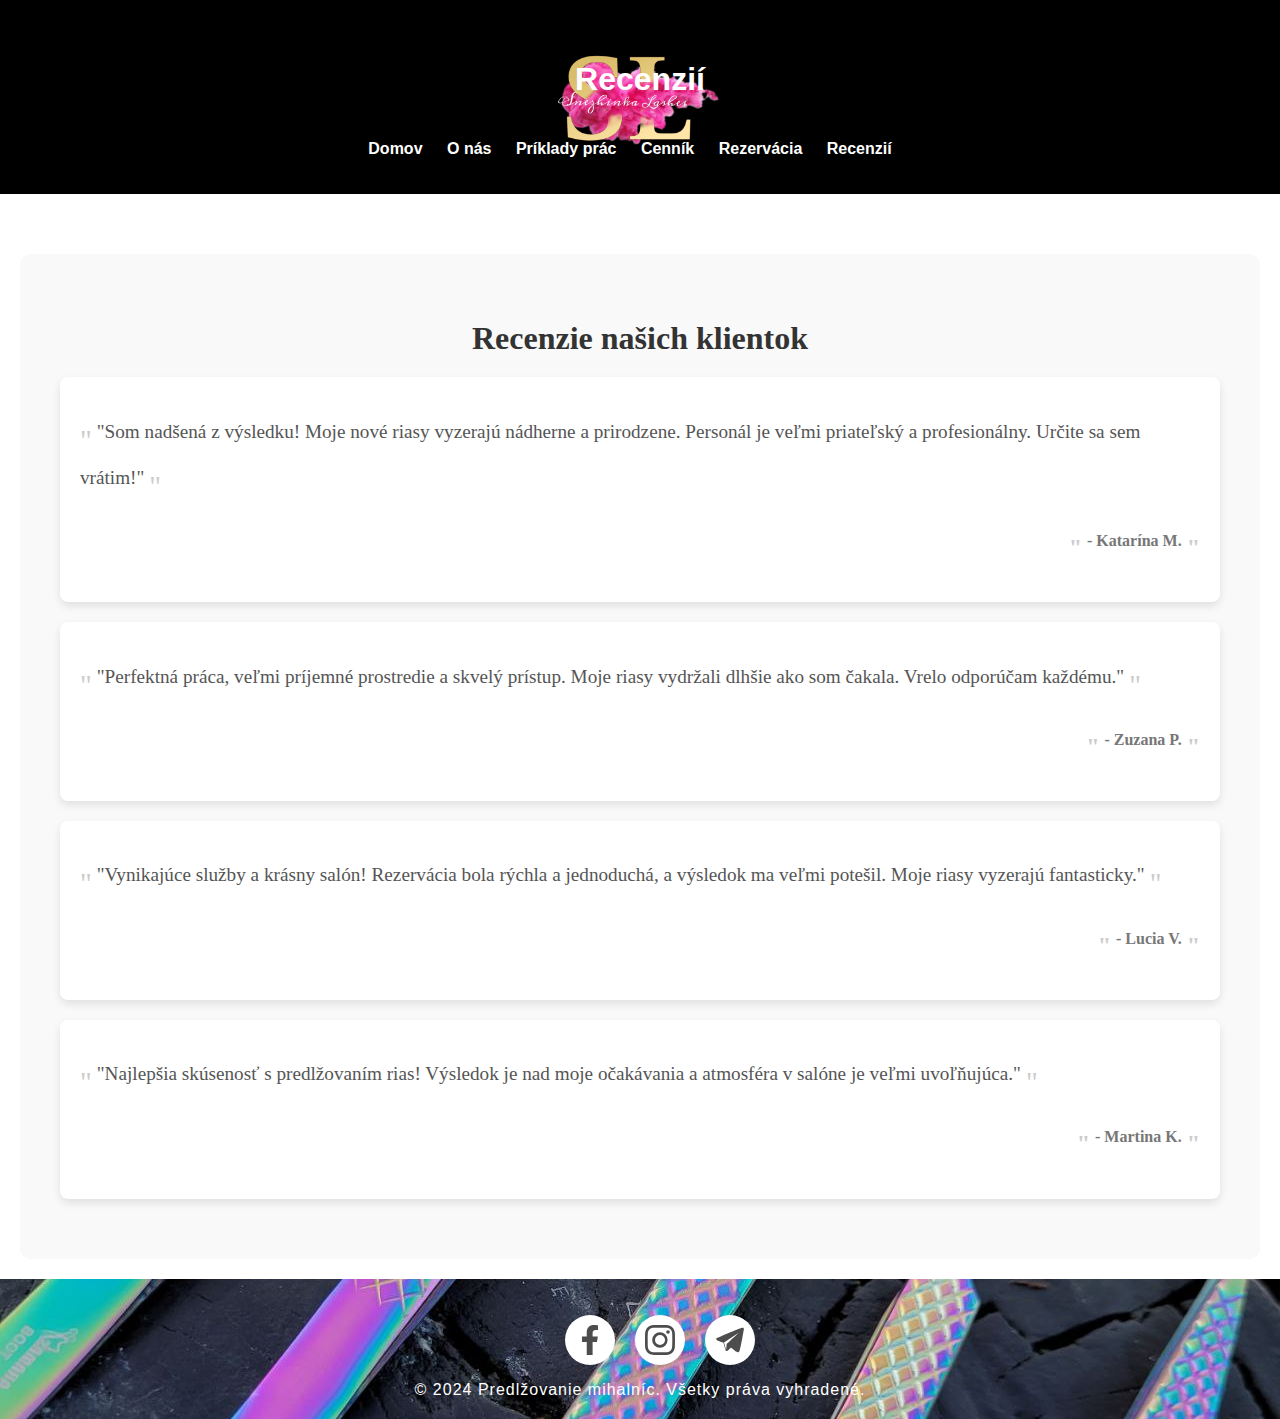
<file: recenzii.html>
<!DOCTYPE html>
<html lang="sk">

<head>
    <meta charset="UTF-8">
    <meta name="viewport" content="width=device-width, initial-scale=1.0">
    <title>Predlžovanie rias - Domov</title>
    <link rel="stylesheet" href="style.css">
</head>
<body>
<header>
    <h1>Recenzií</h1>
    <nav>
        <ul>
            <li><a href="index.html">Domov</a></li>
            <li><a href="about.html">O nás</a></li>
            <li><a href="examples.html">Príklady prác</a></li>
            <li><a href="cennik.html">Cenník</a></li>
            <li><a href="reserve.html">Rezervácia</a></li>
            <li><a href="recenzii.html">Recenzií</a></li>
        </ul>
    </nav>
</header>
<main>
    <section class="reviews">
        <h2>Recenzie našich klientok</h2>

        <div class="review-item">
            <p>"Som nadšená z výsledku! Moje nové riasy vyzerajú nádherne a prirodzene. Personál je veľmi priateľský a profesionálny. Určite sa sem vrátim!"</p>
            <p class="review-author">- Katarína M.</p>
        </div>

        <div class="review-item">
            <p>"Perfektná práca, veľmi príjemné prostredie a skvelý prístup. Moje riasy vydržali dlhšie ako som čakala. Vrelo odporúčam každému."</p>
            <p class="review-author">- Zuzana P.</p>
        </div>

        <div class="review-item">
            <p>"Vynikajúce služby a krásny salón! Rezervácia bola rýchla a jednoduchá, a výsledok ma veľmi potešil. Moje riasy vyzerajú fantasticky."</p>
            <p class="review-author">- Lucia V.</p>
        </div>

        <div class="review-item">
            <p>"Najlepšia skúsenosť s predlžovaním rias! Výsledok je nad moje očakávania a atmosféra v salóne je veľmi uvoľňujúca."</p>
            <p class="review-author">- Martina K.</p>
        </div>
    </section>
</main>
<footer>
    <ul class="example-2">
        <li class="icon-content">
            <a
                    href="https://www.facebook.com/"
                    aria-label="Facebook"
                    data-social="facebook"
            >
                <div class="filled"></div>
                <svg
                        xmlns="http://www.w3.org/2000/svg"
                        width="1.2em"
                        height="16"
                        fill="currentColor"
                        class="bi bi-instagram"
                        viewBox="0 0 320 512"
                        xml:space="preserve"
                >
         <path
                 d="M279.14 288l14.22-92.66h-88.91v-60.13c0-25.35 12.42-50.06 52.24-50.06h40.42V6.26S260.43 0 225.36 0c-73.22 0-121.08 44.38-121.08 124.72v70.62H22.89V288h81.39v224h100.17V288z"
         ></path>
      </svg>
            </a>
            <div class="tooltip">Facebook</div>
        </li>
        <li class="icon-content">
            <a
                    href="https://www.instagram.com/"
                    aria-label="Instagram"
                    data-social="instagram"
            >
                <div class="filled"></div>
                <svg
                        xmlns="http://www.w3.org/2000/svg"
                        width="16"
                        height="16"
                        fill="currentColor"
                        class="bi bi-instagram"
                        viewBox="0 0 16 16"
                        xml:space="preserve"
                >
        <path
                d="M8 0C5.829 0 5.556.01 4.703.048 3.85.088 3.269.222 2.76.42a3.9 3.9 0 0 0-1.417.923A3.9 3.9 0 0 0 .42 2.76C.222 3.268.087 3.85.048 4.7.01 5.555 0 5.827 0 8.001c0 2.172.01 2.444.048 3.297.04.852.174 1.433.372 1.942.205.526.478.972.923 1.417.444.445.89.719 1.416.923.51.198 1.09.333 1.942.372C5.555 15.99 5.827 16 8 16s2.444-.01 3.298-.048c.851-.04 1.434-.174 1.943-.372a3.9 3.9 0 0 0 1.416-.923c.445-.445.718-.891.923-1.417.197-.509.332-1.09.372-1.942C15.99 10.445 16 10.173 16 8s-.01-2.445-.048-3.299c-.04-.851-.175-1.433-.372-1.941a3.9 3.9 0 0 0-.923-1.417A3.9 3.9 0 0 0 13.24.42c-.51-.198-1.092-.333-1.943-.372C10.443.01 10.172 0 7.998 0zm-.717 1.442h.718c2.136 0 2.389.007 3.232.046.78.035 1.204.166 1.486.275.373.145.64.319.92.599s.453.546.598.92c.11.281.24.705.275 1.485.039.843.047 1.096.047 3.231s-.008 2.389-.047 3.232c-.035.78-.166 1.203-.275 1.485a2.5 2.5 0 0 1-.599.919c-.28.28-.546.453-.92.598-.28.11-.704.24-1.485.276-.843.038-1.096.047-3.232.047s-2.39-.009-3.233-.047c-.78-.036-1.203-.166-1.485-.276a2.5 2.5 0 0 1-.92-.598 2.5 2.5 0 0 1-.6-.92c-.109-.281-.24-.705-.275-1.485-.038-.843-.046-1.096-.046-3.233s.008-2.388.046-3.231c.036-.78.166-1.204.276-1.486.145-.373.319-.64.599-.92s.546-.453.92-.598c.282-.11.705-.24 1.485-.276.738-.034 1.024-.044 2.515-.045zm4.988 1.328a.96.96 0 1 0 0 1.92.96.96 0 0 0 0-1.92m-4.27 1.122a4.109 4.109 0 1 0 0 8.217 4.109 4.109 0 0 0 0-8.217m0 1.441a2.667 2.667 0 1 1 0 5.334 2.667 2.667 0 0 1 0-5.334"
                fill="currentColor"
        ></path>
      </svg>
            </a>
            <div class="tooltip">Instagram</div>
        </li>
        <li class="icon-content">
            <a
                    data-social="telegram"
                    aria-label="Telegram"
                    href="https://telegram.org/"
            >
                <div class="filled"></div>
                <svg viewBox="0 0 100 100" >
                    <path
                            fill="currentColor"
                            d="M95,9.9c-1.3-1.1-3.4-1.2-7-0.1c0,0,0,0,0,0c-2.5,0.8-24.7,9.2-44.3,17.3c-17.6,7.3-31.9,13.7-33.6,14.5  c-1.9,0.6-6,2.4-6.2,5.2c-0.1,1.8,1.4,3.4,4.3,4.7c3.1,1.6,16.8,6.2,19.7,7.1c1,3.4,6.9,23.3,7.2,24.5c0.4,1.8,1.6,2.8,2.2,3.2  c0.1,0.1,0.3,0.3,0.5,0.4c0.3,0.2,0.7,0.3,1.2,0.3c0.7,0,1.5-0.3,2.2-0.8c3.7-3,10.1-9.7,11.9-11.6c7.9,6.2,16.5,13.1,17.3,13.9  c0,0,0.1,0.1,0.1,0.1c1.9,1.6,3.9,2.5,5.7,2.5c0.6,0,1.2-0.1,1.8-0.3c2.1-0.7,3.6-2.7,4.1-5.4c0-0.1,0.1-0.5,0.3-1.2  c3.4-14.8,6.1-27.8,8.3-38.7c2.1-10.7,3.8-21.2,4.8-26.8c0.2-1.4,0.4-2.5,0.5-3.2C96.3,13.5,96.5,11.2,95,9.9z M30,58.3l47.7-31.6  c0.1-0.1,0.3-0.2,0.4-0.3c0,0,0,0,0,0c0.1,0,0.1-0.1,0.2-0.1c0.1,0,0.1,0,0.2-0.1c-0.1,0.1-0.2,0.4-0.4,0.6L66,38.1  c-8.4,7.7-19.4,17.8-26.7,24.4c0,0,0,0,0,0.1c0,0-0.1,0.1-0.1,0.1c0,0,0,0.1-0.1,0.1c0,0.1,0,0.1-0.1,0.2c0,0,0,0.1,0,0.1  c0,0,0,0,0,0.1c-0.5,5.6-1.4,15.2-1.8,19.5c0,0,0,0,0-0.1C36.8,81.4,31.2,62.3,30,58.3z"
                    ></path>
                </svg>
            </a>
            <div class="tooltip">Telegram</div>
        </li>
    </ul>

    <p class="footer-text">&copy; 2024 Predlžovanie mihalníc. Všetky práva vyhradené.</p>
</footer>
</body>
</html>
</file>
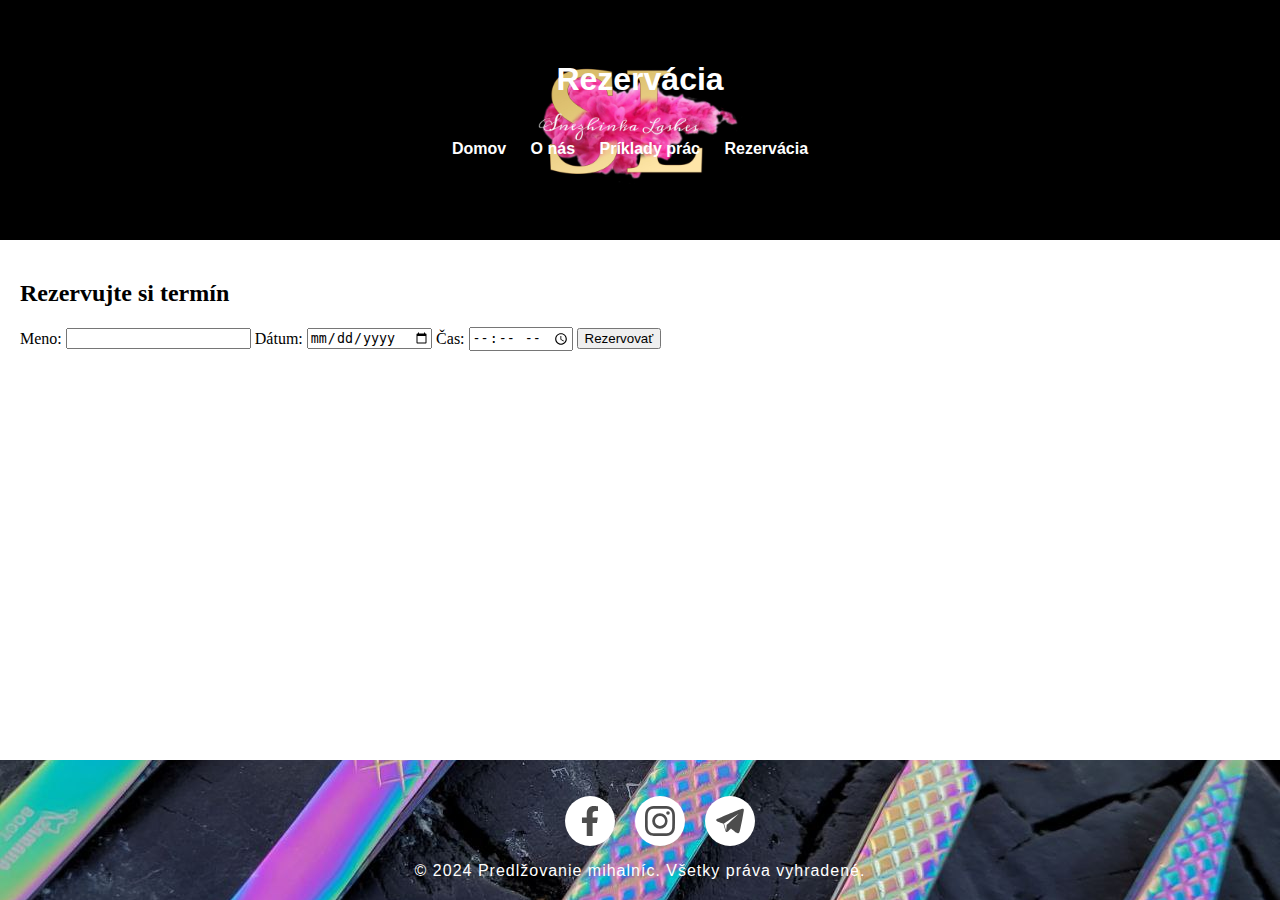
<file: reserve.html>
<!DOCTYPE html>
<html lang="sk">
<head>
    <meta charset="UTF-8">
    <meta name="viewport" content="width=device-width, initial-scale=1.0">
    <title>Rezervácia - Predlžovanie rias</title>
    <link rel="stylesheet" href="style.css">
</head>
<body>
<header>
    <h1>Rezervácia</h1>
    <nav>
        <ul>
            <li><a href="index.html">Domov</a></li>
            <li><a href="about.html">O nás</a></li>
            <li><a href="examples.html">Príklady prác</a></li>
            <li><a href="reserve.html">Rezervácia</a></li>
        </ul>
    </nav>
</header>
<main>
    <section>
        <h2>Rezervujte si termín</h2>
        <form id="reservation-form">
            <label for="name">Meno:</label>
            <input type="text" id="name" name="name" required>
            <label for="date">Dátum:</label>
            <input type="date" id="date" name="date" required>
            <label for="time">Čas:</label>
            <input type="time" id="time" name="time" required>
            <button type="submit">Rezervovať</button>
        </form>
    </section>
</main>
<footer>
    <ul class="example-2">
        <li class="icon-content">
            <a
                    href="https://www.facebook.com/"
                    aria-label="Facebook"
                    data-social="facebook"
            >
                <div class="filled"></div>
                <svg
                        xmlns="http://www.w3.org/2000/svg"
                        width="1.2em"
                        height="16"
                        fill="currentColor"
                        class="bi bi-instagram"
                        viewBox="0 0 320 512"
                        xml:space="preserve"
                >
         <path
                 d="M279.14 288l14.22-92.66h-88.91v-60.13c0-25.35 12.42-50.06 52.24-50.06h40.42V6.26S260.43 0 225.36 0c-73.22 0-121.08 44.38-121.08 124.72v70.62H22.89V288h81.39v224h100.17V288z"
         ></path>
      </svg>
            </a>
            <div class="tooltip">Facebook</div>
        </li>
        <li class="icon-content">
            <a
                    href="https://www.instagram.com/"
                    aria-label="Instagram"
                    data-social="instagram"
            >
                <div class="filled"></div>
                <svg
                        xmlns="http://www.w3.org/2000/svg"
                        width="16"
                        height="16"
                        fill="currentColor"
                        class="bi bi-instagram"
                        viewBox="0 0 16 16"
                        xml:space="preserve"
                >
        <path
                d="M8 0C5.829 0 5.556.01 4.703.048 3.85.088 3.269.222 2.76.42a3.9 3.9 0 0 0-1.417.923A3.9 3.9 0 0 0 .42 2.76C.222 3.268.087 3.85.048 4.7.01 5.555 0 5.827 0 8.001c0 2.172.01 2.444.048 3.297.04.852.174 1.433.372 1.942.205.526.478.972.923 1.417.444.445.89.719 1.416.923.51.198 1.09.333 1.942.372C5.555 15.99 5.827 16 8 16s2.444-.01 3.298-.048c.851-.04 1.434-.174 1.943-.372a3.9 3.9 0 0 0 1.416-.923c.445-.445.718-.891.923-1.417.197-.509.332-1.09.372-1.942C15.99 10.445 16 10.173 16 8s-.01-2.445-.048-3.299c-.04-.851-.175-1.433-.372-1.941a3.9 3.9 0 0 0-.923-1.417A3.9 3.9 0 0 0 13.24.42c-.51-.198-1.092-.333-1.943-.372C10.443.01 10.172 0 7.998 0zm-.717 1.442h.718c2.136 0 2.389.007 3.232.046.78.035 1.204.166 1.486.275.373.145.64.319.92.599s.453.546.598.92c.11.281.24.705.275 1.485.039.843.047 1.096.047 3.231s-.008 2.389-.047 3.232c-.035.78-.166 1.203-.275 1.485a2.5 2.5 0 0 1-.599.919c-.28.28-.546.453-.92.598-.28.11-.704.24-1.485.276-.843.038-1.096.047-3.232.047s-2.39-.009-3.233-.047c-.78-.036-1.203-.166-1.485-.276a2.5 2.5 0 0 1-.92-.598 2.5 2.5 0 0 1-.6-.92c-.109-.281-.24-.705-.275-1.485-.038-.843-.046-1.096-.046-3.233s.008-2.388.046-3.231c.036-.78.166-1.204.276-1.486.145-.373.319-.64.599-.92s.546-.453.92-.598c.282-.11.705-.24 1.485-.276.738-.034 1.024-.044 2.515-.045zm4.988 1.328a.96.96 0 1 0 0 1.92.96.96 0 0 0 0-1.92m-4.27 1.122a4.109 4.109 0 1 0 0 8.217 4.109 4.109 0 0 0 0-8.217m0 1.441a2.667 2.667 0 1 1 0 5.334 2.667 2.667 0 0 1 0-5.334"
                fill="currentColor"
        ></path>
      </svg>
            </a>
            <div class="tooltip">Instagram</div>
        </li>
        <li class="icon-content">
            <a
                    data-social="telegram"
                    aria-label="Telegram"
                    href="https://telegram.org/"
            >
                <div class="filled"></div>
                <svg viewBox="0 0 100 100" >
                    <path
                            fill="currentColor"
                            d="M95,9.9c-1.3-1.1-3.4-1.2-7-0.1c0,0,0,0,0,0c-2.5,0.8-24.7,9.2-44.3,17.3c-17.6,7.3-31.9,13.7-33.6,14.5  c-1.9,0.6-6,2.4-6.2,5.2c-0.1,1.8,1.4,3.4,4.3,4.7c3.1,1.6,16.8,6.2,19.7,7.1c1,3.4,6.9,23.3,7.2,24.5c0.4,1.8,1.6,2.8,2.2,3.2  c0.1,0.1,0.3,0.3,0.5,0.4c0.3,0.2,0.7,0.3,1.2,0.3c0.7,0,1.5-0.3,2.2-0.8c3.7-3,10.1-9.7,11.9-11.6c7.9,6.2,16.5,13.1,17.3,13.9  c0,0,0.1,0.1,0.1,0.1c1.9,1.6,3.9,2.5,5.7,2.5c0.6,0,1.2-0.1,1.8-0.3c2.1-0.7,3.6-2.7,4.1-5.4c0-0.1,0.1-0.5,0.3-1.2  c3.4-14.8,6.1-27.8,8.3-38.7c2.1-10.7,3.8-21.2,4.8-26.8c0.2-1.4,0.4-2.5,0.5-3.2C96.3,13.5,96.5,11.2,95,9.9z M30,58.3l47.7-31.6  c0.1-0.1,0.3-0.2,0.4-0.3c0,0,0,0,0,0c0.1,0,0.1-0.1,0.2-0.1c0.1,0,0.1,0,0.2-0.1c-0.1,0.1-0.2,0.4-0.4,0.6L66,38.1  c-8.4,7.7-19.4,17.8-26.7,24.4c0,0,0,0,0,0.1c0,0-0.1,0.1-0.1,0.1c0,0,0,0.1-0.1,0.1c0,0.1,0,0.1-0.1,0.2c0,0,0,0.1,0,0.1  c0,0,0,0,0,0.1c-0.5,5.6-1.4,15.2-1.8,19.5c0,0,0,0,0-0.1C36.8,81.4,31.2,62.3,30,58.3z"
                    ></path>
                </svg>
            </a>
            <div class="tooltip">Telegram</div>
        </li>
    </ul>

    <p class="footer-text">&copy; 2024 Predlžovanie mihalníc. Všetky práva vyhradené.</p>
</footer>
</body>
</html>
</file>
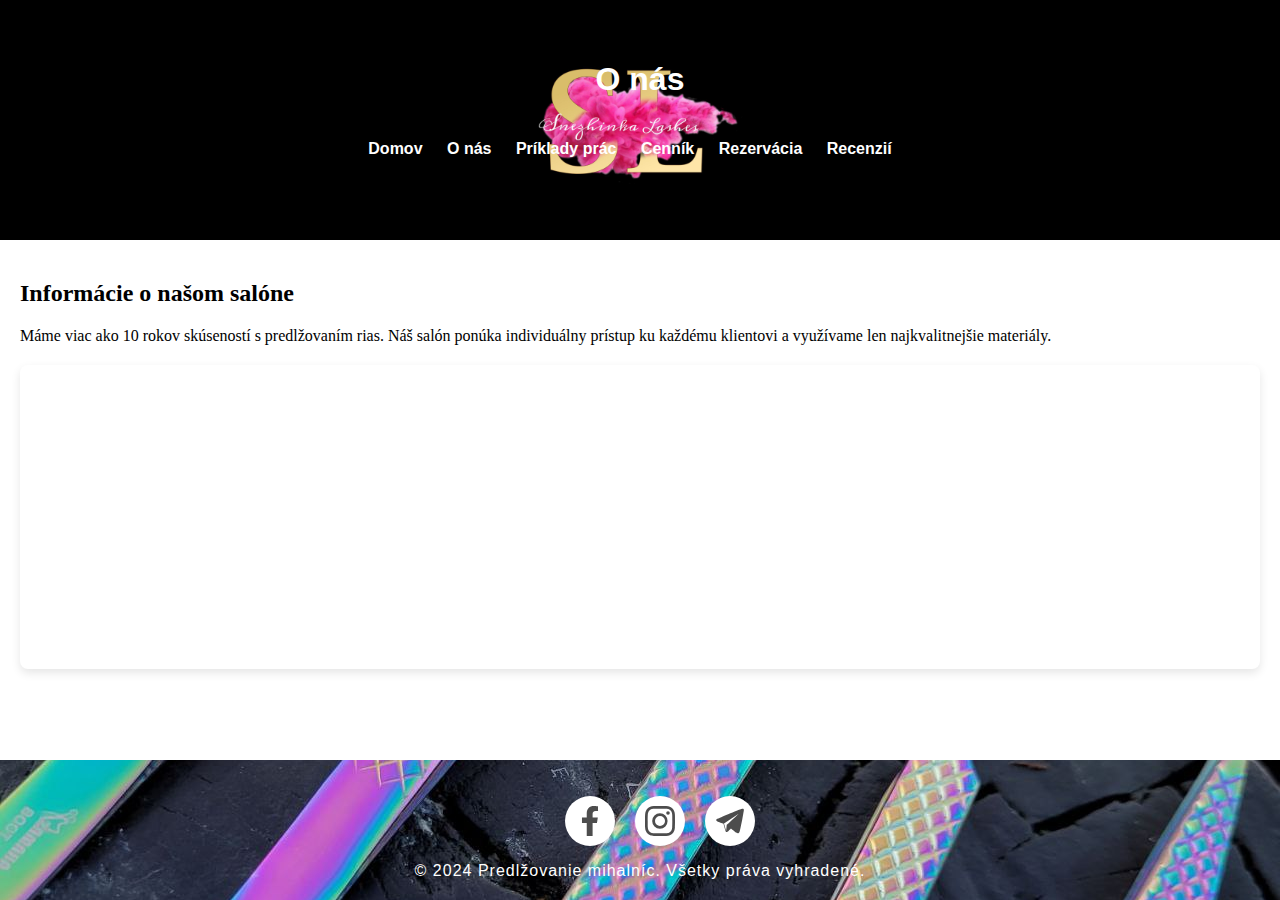
<file: pages/about.html>
<!DOCTYPE html>
<html lang="sk">
<head>
    <meta charset="UTF-8">
    <meta name="viewport" content="width=device-width, initial-scale=1.0">
    <title>O nás - Predlžovanie rias</title>
    <link rel="stylesheet" href="../css/style.css">
</head>
<body>
<header>
    <h1>O nás</h1>
    <nav>
        <ul>
            <li><a href="index.html">Domov</a></li>
            <li><a href="about.html">O nás</a></li>
            <li><a href="examples.html">Príklady prác</a></li>
            <li><a href="cennik.html">Cenník</a></li>
            <li><a href="reserve.html">Rezervácia</a></li>
            <li><a href="recenzii.html">Recenzií</a></li>
        </ul>
    </nav>
</header>
<main>
    <section>
        <h2>Informácie o našom salóne</h2>
        <p>Máme viac ako 10 rokov skúseností s predlžovaním rias. Náš salón ponúka individuálny prístup ku každému klientovi a využívame len najkvalitnejšie materiály.</p>

        <div class="map-container">
            <iframe src="https://www.google.com/maps/embed?pb=!1m18!1m12!1m3!1d2343.739876365345!2d18.734552315844317!3d49.21950217940977!2m3!1f0!2f0!3f0!3m2!1i1024!2i768!4f13.1!3m3!1m2!1s0x4713c7082836edfd%3A0x4d2bbdb32bfeff82!2sVysoko%C5%A1kol%C3%A1kov%201764%2F16%2C%20010%2008%20%C5%BDilina-Vl%C4%8Dince!5e0!3m2!1ssk!2ssk!4v1698921545169!5m2!1ssk!2ssk" width="600" height="450" style="border:0;" allowfullscreen="" loading="lazy"></iframe>
        </div>
    </section>

</main>
<footer>
    <ul class="example-2">
        <li class="icon-content">
            <a
                    href="https://www.facebook.com/"
                    aria-label="Facebook"
                    data-social="facebook"
            >
                <div class="filled"></div>
                <svg
                        xmlns="http://www.w3.org/2000/svg"
                        width="1.2em"
                        height="16"
                        fill="currentColor"
                        class="bi bi-instagram"
                        viewBox="0 0 320 512"
                        xml:space="preserve"
                >
         <path
                 d="M279.14 288l14.22-92.66h-88.91v-60.13c0-25.35 12.42-50.06 52.24-50.06h40.42V6.26S260.43 0 225.36 0c-73.22 0-121.08 44.38-121.08 124.72v70.62H22.89V288h81.39v224h100.17V288z"
         ></path>
      </svg>
            </a>
            <div class="tooltip">Facebook</div>
        </li>
        <li class="icon-content">
            <a
                    href="https://www.instagram.com/"
                    aria-label="Instagram"
                    data-social="instagram"
            >
                <div class="filled"></div>
                <svg
                        xmlns="http://www.w3.org/2000/svg"
                        width="16"
                        height="16"
                        fill="currentColor"
                        class="bi bi-instagram"
                        viewBox="0 0 16 16"
                        xml:space="preserve"
                >
        <path
                d="M8 0C5.829 0 5.556.01 4.703.048 3.85.088 3.269.222 2.76.42a3.9 3.9 0 0 0-1.417.923A3.9 3.9 0 0 0 .42 2.76C.222 3.268.087 3.85.048 4.7.01 5.555 0 5.827 0 8.001c0 2.172.01 2.444.048 3.297.04.852.174 1.433.372 1.942.205.526.478.972.923 1.417.444.445.89.719 1.416.923.51.198 1.09.333 1.942.372C5.555 15.99 5.827 16 8 16s2.444-.01 3.298-.048c.851-.04 1.434-.174 1.943-.372a3.9 3.9 0 0 0 1.416-.923c.445-.445.718-.891.923-1.417.197-.509.332-1.09.372-1.942C15.99 10.445 16 10.173 16 8s-.01-2.445-.048-3.299c-.04-.851-.175-1.433-.372-1.941a3.9 3.9 0 0 0-.923-1.417A3.9 3.9 0 0 0 13.24.42c-.51-.198-1.092-.333-1.943-.372C10.443.01 10.172 0 7.998 0zm-.717 1.442h.718c2.136 0 2.389.007 3.232.046.78.035 1.204.166 1.486.275.373.145.64.319.92.599s.453.546.598.92c.11.281.24.705.275 1.485.039.843.047 1.096.047 3.231s-.008 2.389-.047 3.232c-.035.78-.166 1.203-.275 1.485a2.5 2.5 0 0 1-.599.919c-.28.28-.546.453-.92.598-.28.11-.704.24-1.485.276-.843.038-1.096.047-3.232.047s-2.39-.009-3.233-.047c-.78-.036-1.203-.166-1.485-.276a2.5 2.5 0 0 1-.92-.598 2.5 2.5 0 0 1-.6-.92c-.109-.281-.24-.705-.275-1.485-.038-.843-.046-1.096-.046-3.233s.008-2.388.046-3.231c.036-.78.166-1.204.276-1.486.145-.373.319-.64.599-.92s.546-.453.92-.598c.282-.11.705-.24 1.485-.276.738-.034 1.024-.044 2.515-.045zm4.988 1.328a.96.96 0 1 0 0 1.92.96.96 0 0 0 0-1.92m-4.27 1.122a4.109 4.109 0 1 0 0 8.217 4.109 4.109 0 0 0 0-8.217m0 1.441a2.667 2.667 0 1 1 0 5.334 2.667 2.667 0 0 1 0-5.334"
                fill="currentColor"
        ></path>
      </svg>
            </a>
            <div class="tooltip">Instagram</div>
        </li>
        <li class="icon-content">
            <a
                    data-social="telegram"
                    aria-label="Telegram"
                    href="https://telegram.org/"
            >
                <div class="filled"></div>
                <svg viewBox="0 0 100 100" >
                    <path
                            fill="currentColor"
                            d="M95,9.9c-1.3-1.1-3.4-1.2-7-0.1c0,0,0,0,0,0c-2.5,0.8-24.7,9.2-44.3,17.3c-17.6,7.3-31.9,13.7-33.6,14.5  c-1.9,0.6-6,2.4-6.2,5.2c-0.1,1.8,1.4,3.4,4.3,4.7c3.1,1.6,16.8,6.2,19.7,7.1c1,3.4,6.9,23.3,7.2,24.5c0.4,1.8,1.6,2.8,2.2,3.2  c0.1,0.1,0.3,0.3,0.5,0.4c0.3,0.2,0.7,0.3,1.2,0.3c0.7,0,1.5-0.3,2.2-0.8c3.7-3,10.1-9.7,11.9-11.6c7.9,6.2,16.5,13.1,17.3,13.9  c0,0,0.1,0.1,0.1,0.1c1.9,1.6,3.9,2.5,5.7,2.5c0.6,0,1.2-0.1,1.8-0.3c2.1-0.7,3.6-2.7,4.1-5.4c0-0.1,0.1-0.5,0.3-1.2  c3.4-14.8,6.1-27.8,8.3-38.7c2.1-10.7,3.8-21.2,4.8-26.8c0.2-1.4,0.4-2.5,0.5-3.2C96.3,13.5,96.5,11.2,95,9.9z M30,58.3l47.7-31.6  c0.1-0.1,0.3-0.2,0.4-0.3c0,0,0,0,0,0c0.1,0,0.1-0.1,0.2-0.1c0.1,0,0.1,0,0.2-0.1c-0.1,0.1-0.2,0.4-0.4,0.6L66,38.1  c-8.4,7.7-19.4,17.8-26.7,24.4c0,0,0,0,0,0.1c0,0-0.1,0.1-0.1,0.1c0,0,0,0.1-0.1,0.1c0,0.1,0,0.1-0.1,0.2c0,0,0,0.1,0,0.1  c0,0,0,0,0,0.1c-0.5,5.6-1.4,15.2-1.8,19.5c0,0,0,0,0-0.1C36.8,81.4,31.2,62.3,30,58.3z"
                    ></path>
                </svg>
            </a>
            <div class="tooltip">Telegram</div>
        </li>
    </ul>

    <p class="footer-text">&copy; 2024 Predlžovanie mihalníc. Všetky práva vyhradené.</p>
</footer>
</body>
</html>
</file>
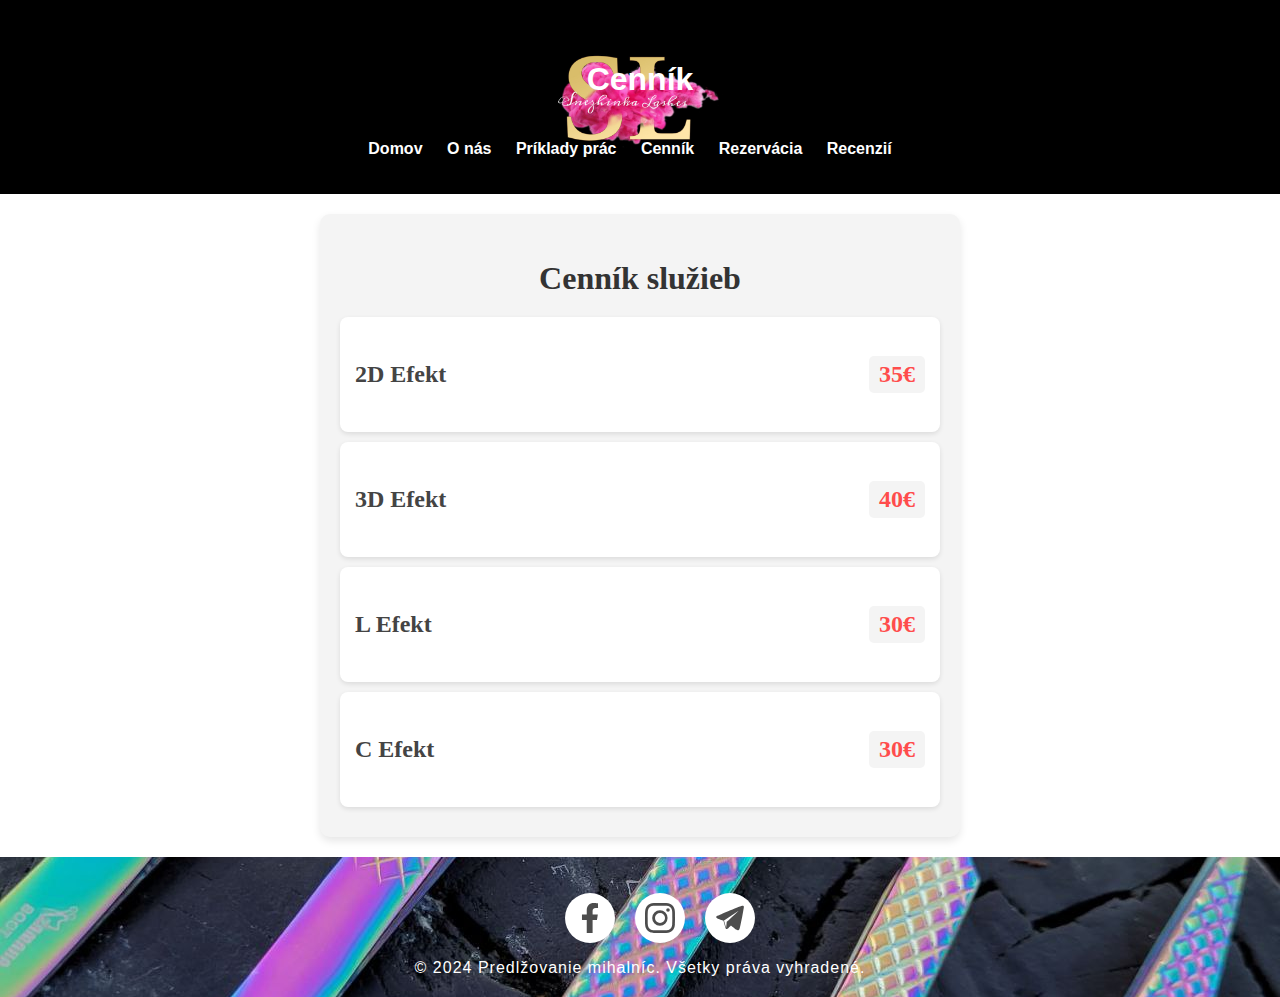
<file: pages/cennik.html>
<!DOCTYPE html>
<html lang="sk">

<head>
    <meta charset="UTF-8">
    <meta name="viewport" content="width=device-width, initial-scale=1.0">
    <title>Predlžovanie rias - Domov</title>
    <link rel="stylesheet" href="../css/style.css">
</head>
<body>
<header>
    <h1>Cenník</h1>
    <nav>
        <ul>
            <li><a href="index.html">Domov</a></li>
            <li><a href="about.html">O nás</a></li>
            <li><a href="examples.html">Príklady prác</a></li>
            <li><a href="cennik.html">Cenník</a></li>
            <li><a href="reserve.html">Rezervácia</a></li>
            <li><a href="recenzii.html">Recenzií</a></li>
        </ul>
    </nav>
</header>
<main>
    <section class="price-list">
        <h2>Cenník služieb</h2>
        <div class="price-item">
            <h3>2D Efekt</h3>
            <p class="price">35€</p>
        </div>
        <div class="price-item">
            <h3>3D Efekt</h3>
            <p class="price">40€</p>
        </div>
        <div class="price-item">
            <h3>L Efekt</h3>
            <p class="price">30€</p>
        </div>
        <div class="price-item">
            <h3>C Efekt</h3>
            <p class="price">30€</p>
        </div>
    </section>
</main>
<footer>
    <ul class="example-2">
        <li class="icon-content">
            <a
                    href="https://www.facebook.com/"
                    aria-label="Facebook"
                    data-social="facebook"
            >
                <div class="filled"></div>
                <svg
                        xmlns="http://www.w3.org/2000/svg"
                        width="1.2em"
                        height="16"
                        fill="currentColor"
                        class="bi bi-instagram"
                        viewBox="0 0 320 512"
                        xml:space="preserve"
                >
         <path
                 d="M279.14 288l14.22-92.66h-88.91v-60.13c0-25.35 12.42-50.06 52.24-50.06h40.42V6.26S260.43 0 225.36 0c-73.22 0-121.08 44.38-121.08 124.72v70.62H22.89V288h81.39v224h100.17V288z"
         ></path>
      </svg>
            </a>
            <div class="tooltip">Facebook</div>
        </li>
        <li class="icon-content">
            <a
                    href="https://www.instagram.com/"
                    aria-label="Instagram"
                    data-social="instagram"
            >
                <div class="filled"></div>
                <svg
                        xmlns="http://www.w3.org/2000/svg"
                        width="16"
                        height="16"
                        fill="currentColor"
                        class="bi bi-instagram"
                        viewBox="0 0 16 16"
                        xml:space="preserve"
                >
        <path
                d="M8 0C5.829 0 5.556.01 4.703.048 3.85.088 3.269.222 2.76.42a3.9 3.9 0 0 0-1.417.923A3.9 3.9 0 0 0 .42 2.76C.222 3.268.087 3.85.048 4.7.01 5.555 0 5.827 0 8.001c0 2.172.01 2.444.048 3.297.04.852.174 1.433.372 1.942.205.526.478.972.923 1.417.444.445.89.719 1.416.923.51.198 1.09.333 1.942.372C5.555 15.99 5.827 16 8 16s2.444-.01 3.298-.048c.851-.04 1.434-.174 1.943-.372a3.9 3.9 0 0 0 1.416-.923c.445-.445.718-.891.923-1.417.197-.509.332-1.09.372-1.942C15.99 10.445 16 10.173 16 8s-.01-2.445-.048-3.299c-.04-.851-.175-1.433-.372-1.941a3.9 3.9 0 0 0-.923-1.417A3.9 3.9 0 0 0 13.24.42c-.51-.198-1.092-.333-1.943-.372C10.443.01 10.172 0 7.998 0zm-.717 1.442h.718c2.136 0 2.389.007 3.232.046.78.035 1.204.166 1.486.275.373.145.64.319.92.599s.453.546.598.92c.11.281.24.705.275 1.485.039.843.047 1.096.047 3.231s-.008 2.389-.047 3.232c-.035.78-.166 1.203-.275 1.485a2.5 2.5 0 0 1-.599.919c-.28.28-.546.453-.92.598-.28.11-.704.24-1.485.276-.843.038-1.096.047-3.232.047s-2.39-.009-3.233-.047c-.78-.036-1.203-.166-1.485-.276a2.5 2.5 0 0 1-.92-.598 2.5 2.5 0 0 1-.6-.92c-.109-.281-.24-.705-.275-1.485-.038-.843-.046-1.096-.046-3.233s.008-2.388.046-3.231c.036-.78.166-1.204.276-1.486.145-.373.319-.64.599-.92s.546-.453.92-.598c.282-.11.705-.24 1.485-.276.738-.034 1.024-.044 2.515-.045zm4.988 1.328a.96.96 0 1 0 0 1.92.96.96 0 0 0 0-1.92m-4.27 1.122a4.109 4.109 0 1 0 0 8.217 4.109 4.109 0 0 0 0-8.217m0 1.441a2.667 2.667 0 1 1 0 5.334 2.667 2.667 0 0 1 0-5.334"
                fill="currentColor"
        ></path>
      </svg>
            </a>
            <div class="tooltip">Instagram</div>
        </li>
        <li class="icon-content">
            <a
                    data-social="telegram"
                    aria-label="Telegram"
                    href="https://telegram.org/"
            >
                <div class="filled"></div>
                <svg viewBox="0 0 100 100" >
                    <path
                            fill="currentColor"
                            d="M95,9.9c-1.3-1.1-3.4-1.2-7-0.1c0,0,0,0,0,0c-2.5,0.8-24.7,9.2-44.3,17.3c-17.6,7.3-31.9,13.7-33.6,14.5  c-1.9,0.6-6,2.4-6.2,5.2c-0.1,1.8,1.4,3.4,4.3,4.7c3.1,1.6,16.8,6.2,19.7,7.1c1,3.4,6.9,23.3,7.2,24.5c0.4,1.8,1.6,2.8,2.2,3.2  c0.1,0.1,0.3,0.3,0.5,0.4c0.3,0.2,0.7,0.3,1.2,0.3c0.7,0,1.5-0.3,2.2-0.8c3.7-3,10.1-9.7,11.9-11.6c7.9,6.2,16.5,13.1,17.3,13.9  c0,0,0.1,0.1,0.1,0.1c1.9,1.6,3.9,2.5,5.7,2.5c0.6,0,1.2-0.1,1.8-0.3c2.1-0.7,3.6-2.7,4.1-5.4c0-0.1,0.1-0.5,0.3-1.2  c3.4-14.8,6.1-27.8,8.3-38.7c2.1-10.7,3.8-21.2,4.8-26.8c0.2-1.4,0.4-2.5,0.5-3.2C96.3,13.5,96.5,11.2,95,9.9z M30,58.3l47.7-31.6  c0.1-0.1,0.3-0.2,0.4-0.3c0,0,0,0,0,0c0.1,0,0.1-0.1,0.2-0.1c0.1,0,0.1,0,0.2-0.1c-0.1,0.1-0.2,0.4-0.4,0.6L66,38.1  c-8.4,7.7-19.4,17.8-26.7,24.4c0,0,0,0,0,0.1c0,0-0.1,0.1-0.1,0.1c0,0,0,0.1-0.1,0.1c0,0.1,0,0.1-0.1,0.2c0,0,0,0.1,0,0.1  c0,0,0,0,0,0.1c-0.5,5.6-1.4,15.2-1.8,19.5c0,0,0,0,0-0.1C36.8,81.4,31.2,62.3,30,58.3z"
                    ></path>
                </svg>
            </a>
            <div class="tooltip">Telegram</div>
        </li>
    </ul>

    <p class="footer-text">&copy; 2024 Predlžovanie mihalníc. Všetky práva vyhradené.</p>
</footer>
</body>
</html>
</file>
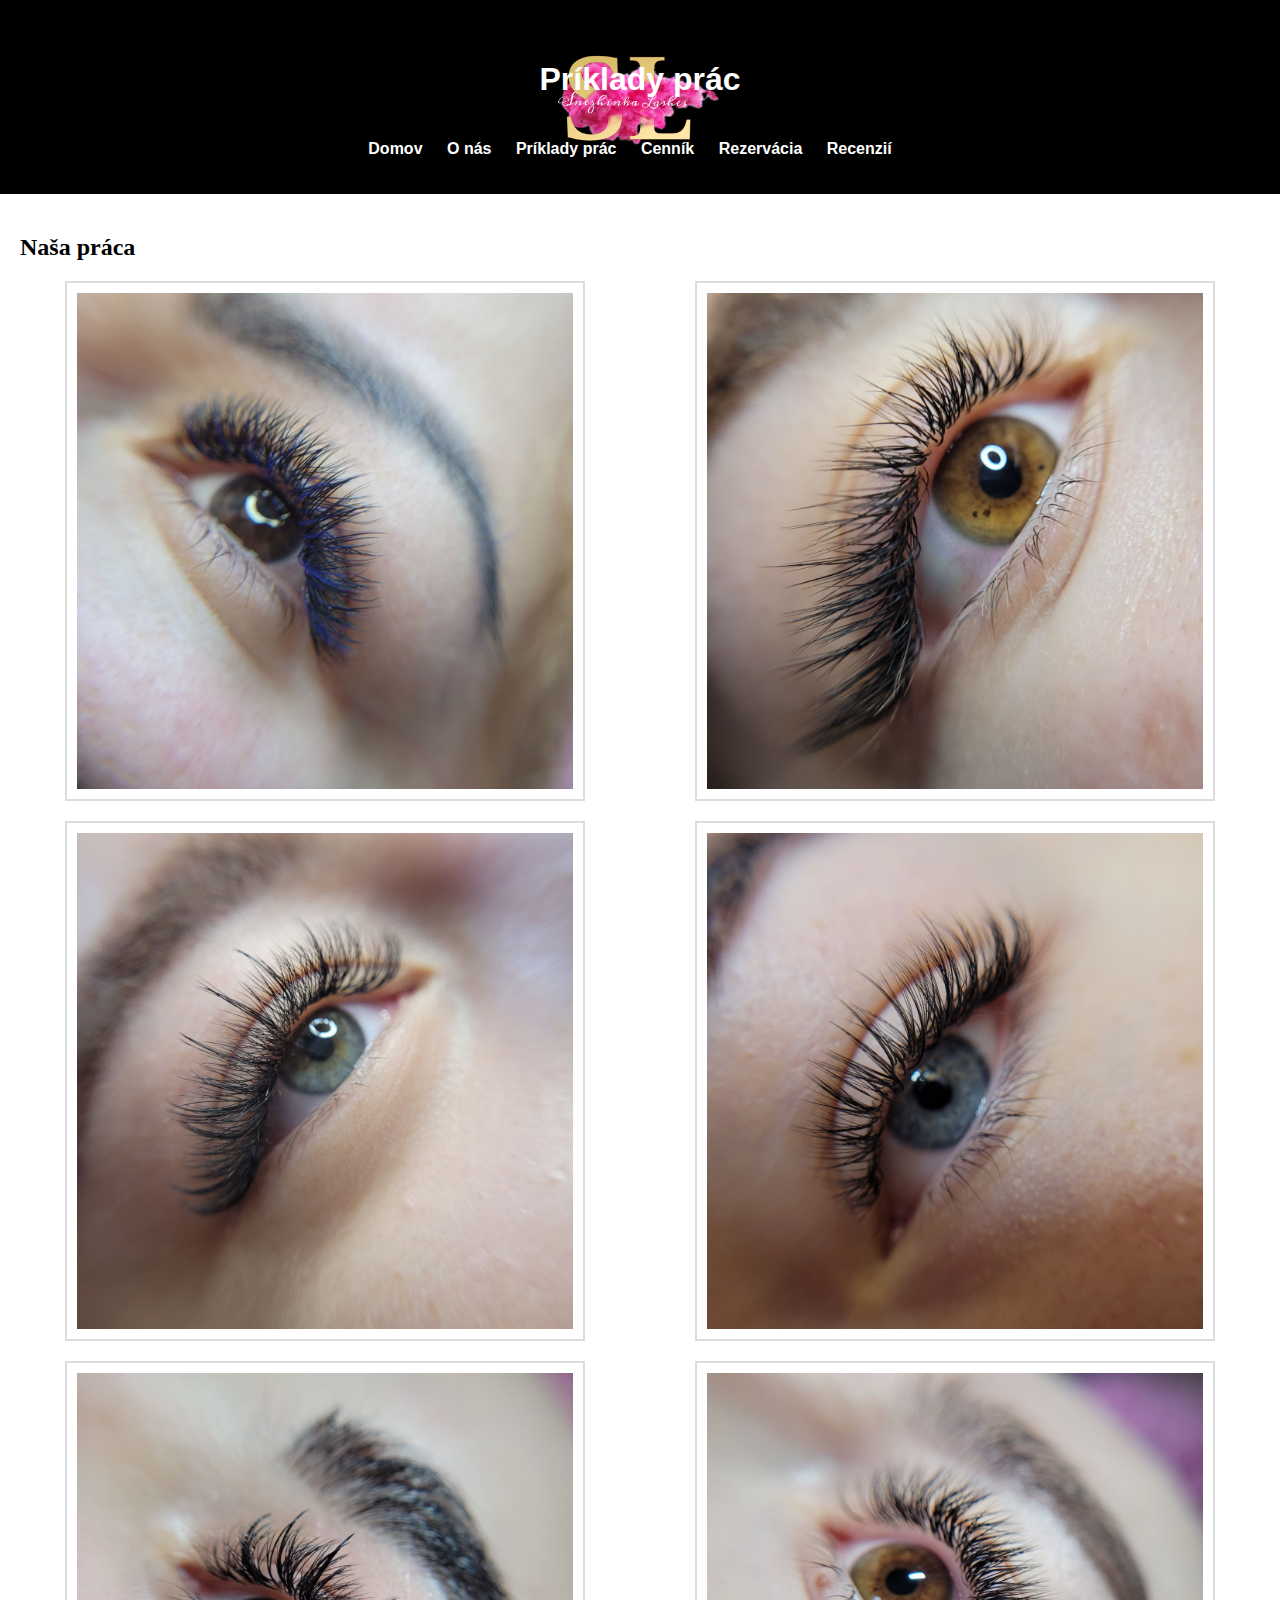
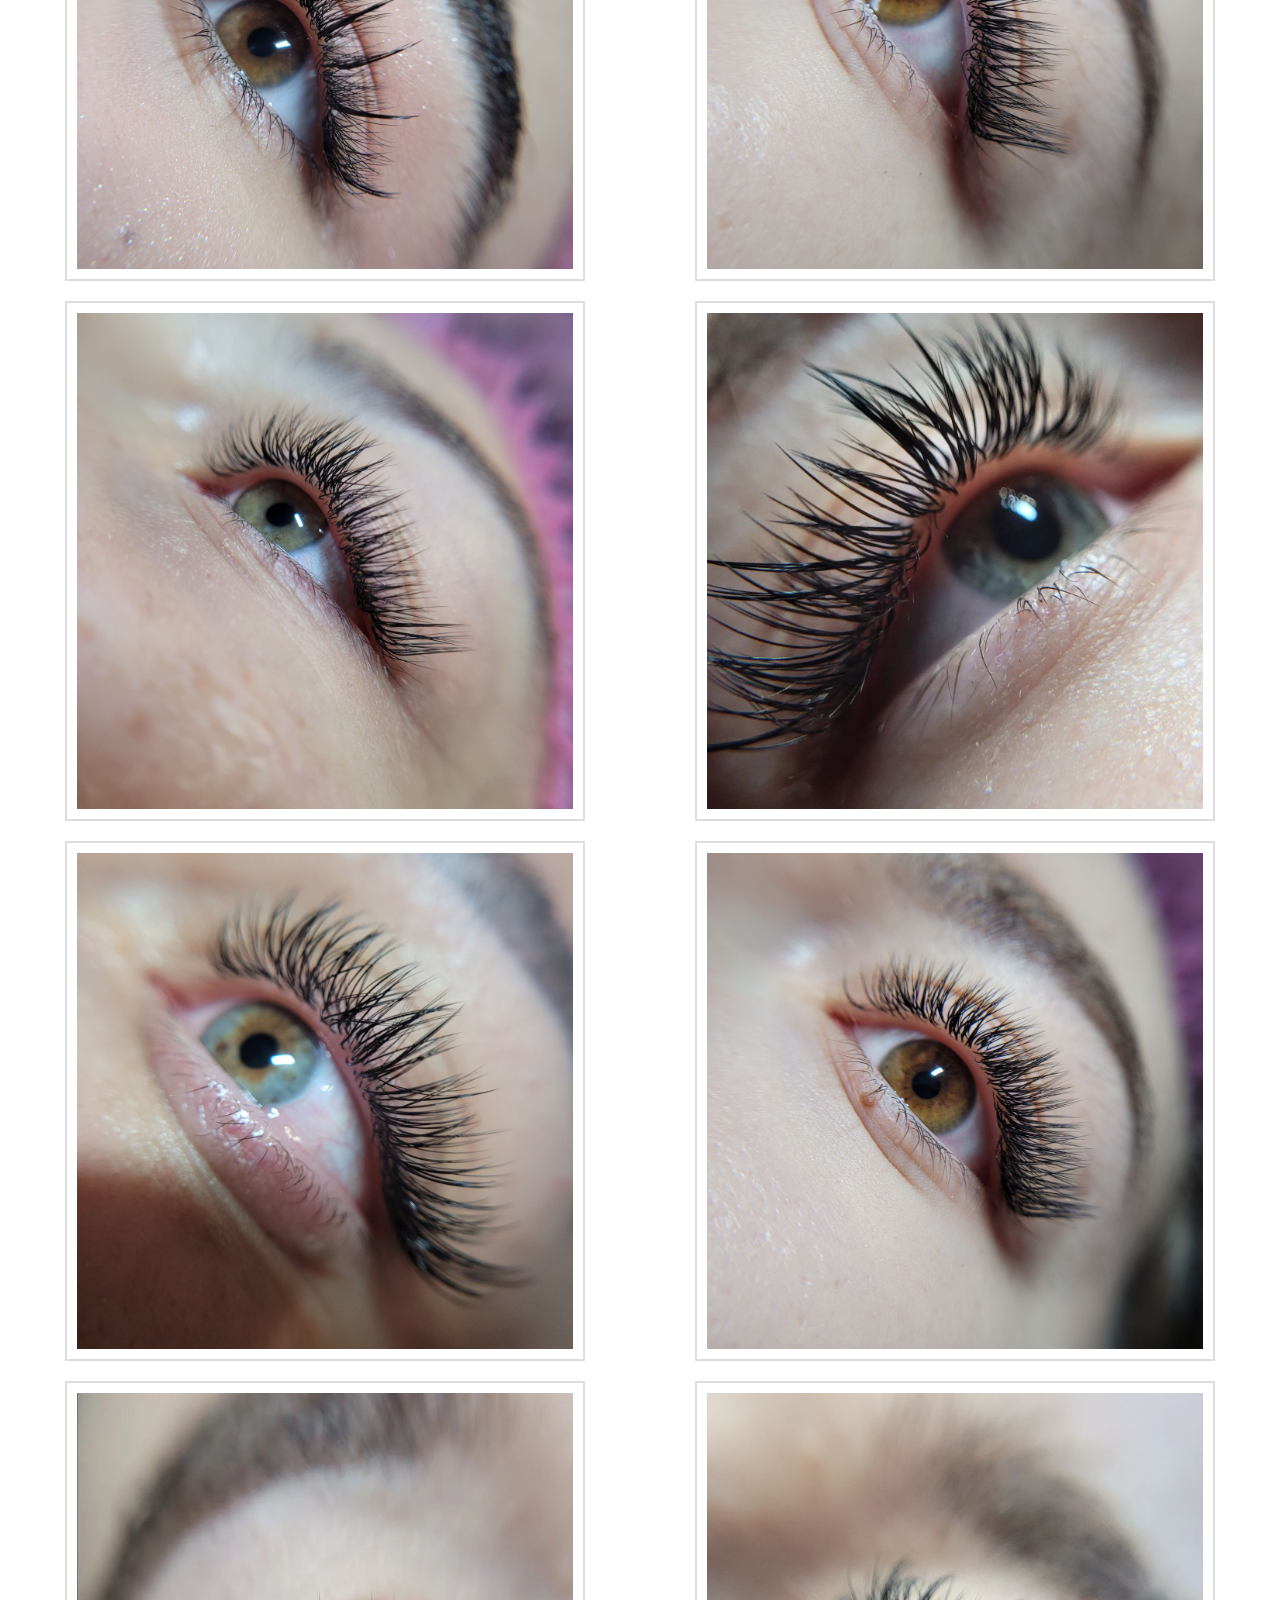
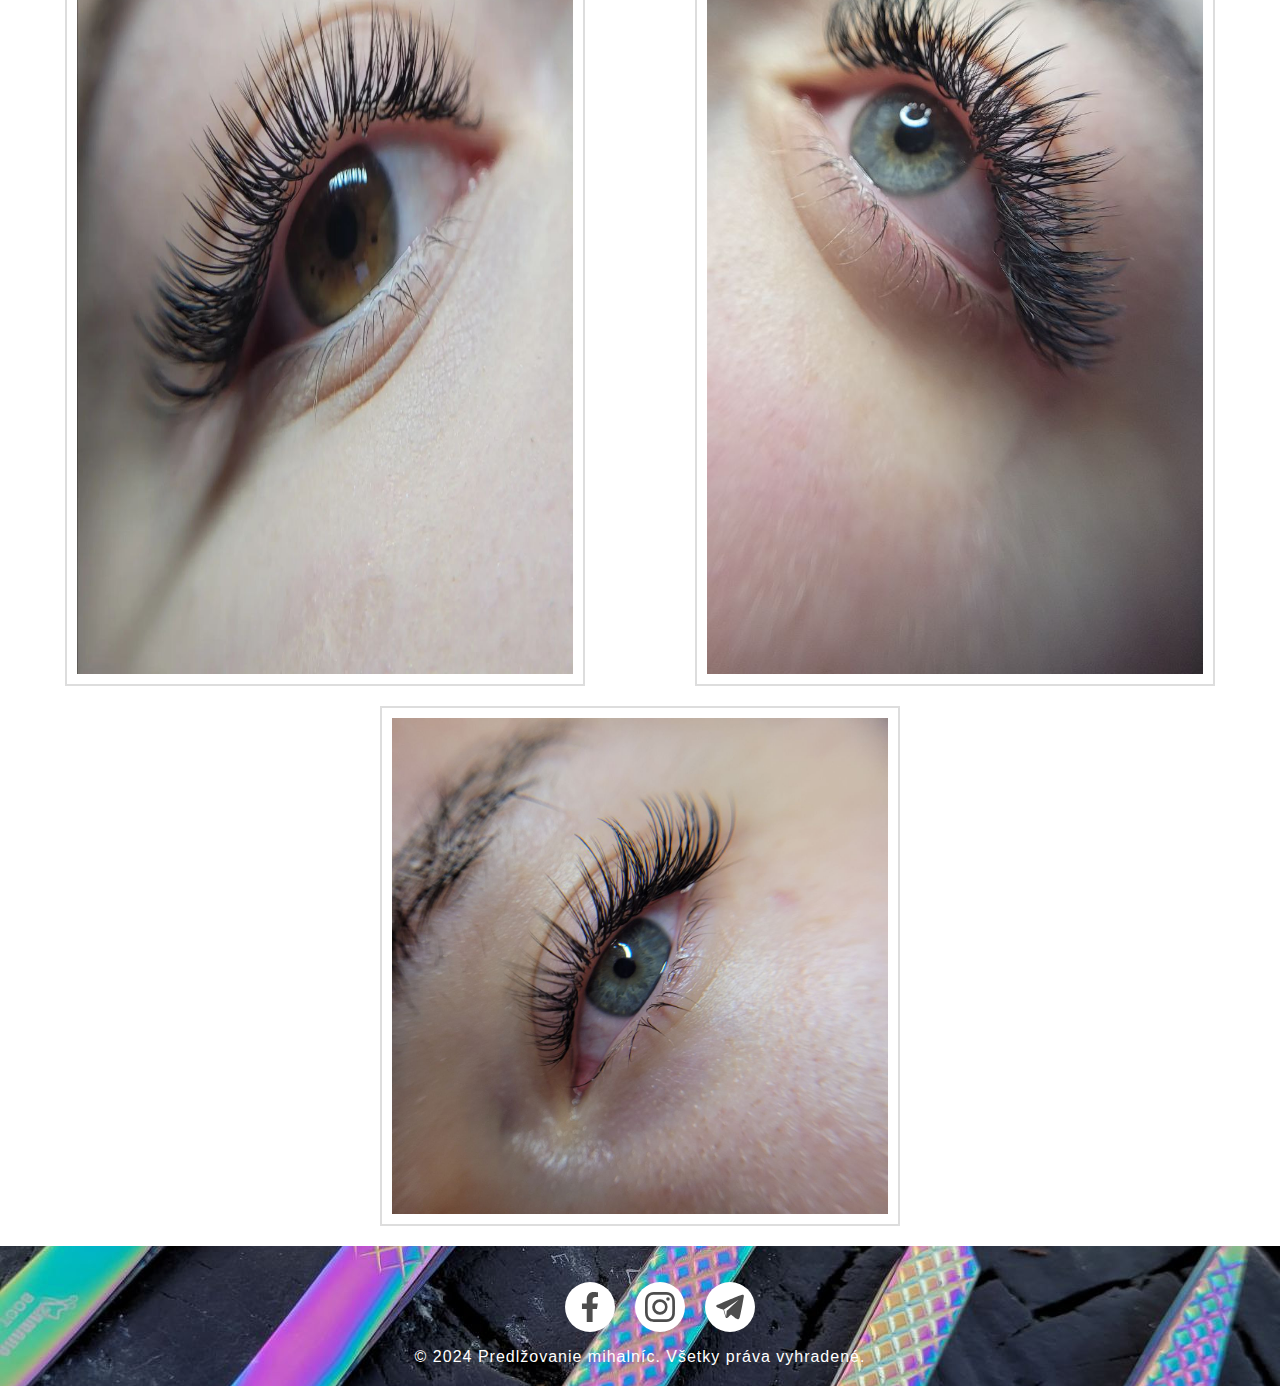
<file: pages/examples.html>
<!DOCTYPE html>
<html lang="sk">
<head>
    <meta charset="UTF-8">
    <meta name="viewport" content="width=device-width, initial-scale=1.0">
    <title>Príklady prác - Predlžovanie rias</title>
    <link rel="stylesheet" href="../css/style.css">
</head>
<body>
<header>
    <h1>Príklady prác</h1>
    <nav>
        <ul>
            <li><a href="index.html">Domov</a></li>
            <li><a href="about.html">O nás</a></li>
            <li><a href="examples.html">Príklady prác</a></li>
            <li><a href="cennik.html">Cenník</a></li>
            <li><a href="reserve.html">Rezervácia</a></li>
            <li><a href="recenzii.html">Recenzií</a></li>
        </ul>
    </nav>
</header>
<main>
    <section>
        <h2>Naša práca</h2>
        <div class="gallery">
            <img src="../images/1.jpg" alt="Práca 1">
            <img src="../images/2.jpg" alt="Práca 2">
            <img src="../images/3.jpg" alt="Práca 3">
            <img src="../images/4.jpg" alt="Práca 4">
            <img src="../images/5.jpg" alt="Práca 5">
            <img src="../images/6.jpg" alt="Práca 6">
            <img src="../images/7.jpg" alt="Práca 7">
            <img src="../images/8.jpg" alt="Práca 8">
            <img src="../images/9.jpg" alt="Práca 9">
            <img src="../images/10.jpg" alt="Práca 10">
            <img src="../images/11.jpg" alt="Práca 11">
            <img src="../images/12.jpg" alt="Práca 12">
            <img src="../images/13.jpg" alt="Práca 13">
        </div>
    </section>
</main>
<footer>
    <ul class="example-2">
        <li class="icon-content">
            <a
                    href="https://www.facebook.com/"
                    aria-label="Facebook"
                    data-social="facebook"
            >
                <div class="filled"></div>
                <svg
                        xmlns="http://www.w3.org/2000/svg"
                        width="1.2em"
                        height="16"
                        fill="currentColor"
                        class="bi bi-instagram"
                        viewBox="0 0 320 512"
                        xml:space="preserve"
                >
         <path
                 d="M279.14 288l14.22-92.66h-88.91v-60.13c0-25.35 12.42-50.06 52.24-50.06h40.42V6.26S260.43 0 225.36 0c-73.22 0-121.08 44.38-121.08 124.72v70.62H22.89V288h81.39v224h100.17V288z"
         ></path>
      </svg>
            </a>
            <div class="tooltip">Facebook</div>
        </li>
        <li class="icon-content">
            <a
                    href="https://www.instagram.com/"
                    aria-label="Instagram"
                    data-social="instagram"
            >
                <div class="filled"></div>
                <svg
                        xmlns="http://www.w3.org/2000/svg"
                        width="16"
                        height="16"
                        fill="currentColor"
                        class="bi bi-instagram"
                        viewBox="0 0 16 16"
                        xml:space="preserve"
                >
        <path
                d="M8 0C5.829 0 5.556.01 4.703.048 3.85.088 3.269.222 2.76.42a3.9 3.9 0 0 0-1.417.923A3.9 3.9 0 0 0 .42 2.76C.222 3.268.087 3.85.048 4.7.01 5.555 0 5.827 0 8.001c0 2.172.01 2.444.048 3.297.04.852.174 1.433.372 1.942.205.526.478.972.923 1.417.444.445.89.719 1.416.923.51.198 1.09.333 1.942.372C5.555 15.99 5.827 16 8 16s2.444-.01 3.298-.048c.851-.04 1.434-.174 1.943-.372a3.9 3.9 0 0 0 1.416-.923c.445-.445.718-.891.923-1.417.197-.509.332-1.09.372-1.942C15.99 10.445 16 10.173 16 8s-.01-2.445-.048-3.299c-.04-.851-.175-1.433-.372-1.941a3.9 3.9 0 0 0-.923-1.417A3.9 3.9 0 0 0 13.24.42c-.51-.198-1.092-.333-1.943-.372C10.443.01 10.172 0 7.998 0zm-.717 1.442h.718c2.136 0 2.389.007 3.232.046.78.035 1.204.166 1.486.275.373.145.64.319.92.599s.453.546.598.92c.11.281.24.705.275 1.485.039.843.047 1.096.047 3.231s-.008 2.389-.047 3.232c-.035.78-.166 1.203-.275 1.485a2.5 2.5 0 0 1-.599.919c-.28.28-.546.453-.92.598-.28.11-.704.24-1.485.276-.843.038-1.096.047-3.232.047s-2.39-.009-3.233-.047c-.78-.036-1.203-.166-1.485-.276a2.5 2.5 0 0 1-.92-.598 2.5 2.5 0 0 1-.6-.92c-.109-.281-.24-.705-.275-1.485-.038-.843-.046-1.096-.046-3.233s.008-2.388.046-3.231c.036-.78.166-1.204.276-1.486.145-.373.319-.64.599-.92s.546-.453.92-.598c.282-.11.705-.24 1.485-.276.738-.034 1.024-.044 2.515-.045zm4.988 1.328a.96.96 0 1 0 0 1.92.96.96 0 0 0 0-1.92m-4.27 1.122a4.109 4.109 0 1 0 0 8.217 4.109 4.109 0 0 0 0-8.217m0 1.441a2.667 2.667 0 1 1 0 5.334 2.667 2.667 0 0 1 0-5.334"
                fill="currentColor"
        ></path>
      </svg>
            </a>
            <div class="tooltip">Instagram</div>
        </li>
        <li class="icon-content">
            <a
                    data-social="telegram"
                    aria-label="Telegram"
                    href="https://telegram.org/"
            >
                <div class="filled"></div>
                <svg viewBox="0 0 100 100" >
                    <path
                            fill="currentColor"
                            d="M95,9.9c-1.3-1.1-3.4-1.2-7-0.1c0,0,0,0,0,0c-2.5,0.8-24.7,9.2-44.3,17.3c-17.6,7.3-31.9,13.7-33.6,14.5  c-1.9,0.6-6,2.4-6.2,5.2c-0.1,1.8,1.4,3.4,4.3,4.7c3.1,1.6,16.8,6.2,19.7,7.1c1,3.4,6.9,23.3,7.2,24.5c0.4,1.8,1.6,2.8,2.2,3.2  c0.1,0.1,0.3,0.3,0.5,0.4c0.3,0.2,0.7,0.3,1.2,0.3c0.7,0,1.5-0.3,2.2-0.8c3.7-3,10.1-9.7,11.9-11.6c7.9,6.2,16.5,13.1,17.3,13.9  c0,0,0.1,0.1,0.1,0.1c1.9,1.6,3.9,2.5,5.7,2.5c0.6,0,1.2-0.1,1.8-0.3c2.1-0.7,3.6-2.7,4.1-5.4c0-0.1,0.1-0.5,0.3-1.2  c3.4-14.8,6.1-27.8,8.3-38.7c2.1-10.7,3.8-21.2,4.8-26.8c0.2-1.4,0.4-2.5,0.5-3.2C96.3,13.5,96.5,11.2,95,9.9z M30,58.3l47.7-31.6  c0.1-0.1,0.3-0.2,0.4-0.3c0,0,0,0,0,0c0.1,0,0.1-0.1,0.2-0.1c0.1,0,0.1,0,0.2-0.1c-0.1,0.1-0.2,0.4-0.4,0.6L66,38.1  c-8.4,7.7-19.4,17.8-26.7,24.4c0,0,0,0,0,0.1c0,0-0.1,0.1-0.1,0.1c0,0,0,0.1-0.1,0.1c0,0.1,0,0.1-0.1,0.2c0,0,0,0.1,0,0.1  c0,0,0,0,0,0.1c-0.5,5.6-1.4,15.2-1.8,19.5c0,0,0,0,0-0.1C36.8,81.4,31.2,62.3,30,58.3z"
                    ></path>
                </svg>
            </a>
            <div class="tooltip">Telegram</div>
        </li>
    </ul>

    <p class="footer-text">&copy; 2024 Predlžovanie mihalníc. Všetky práva vyhradené.</p>
</footer>
</body>
</html>
</file>
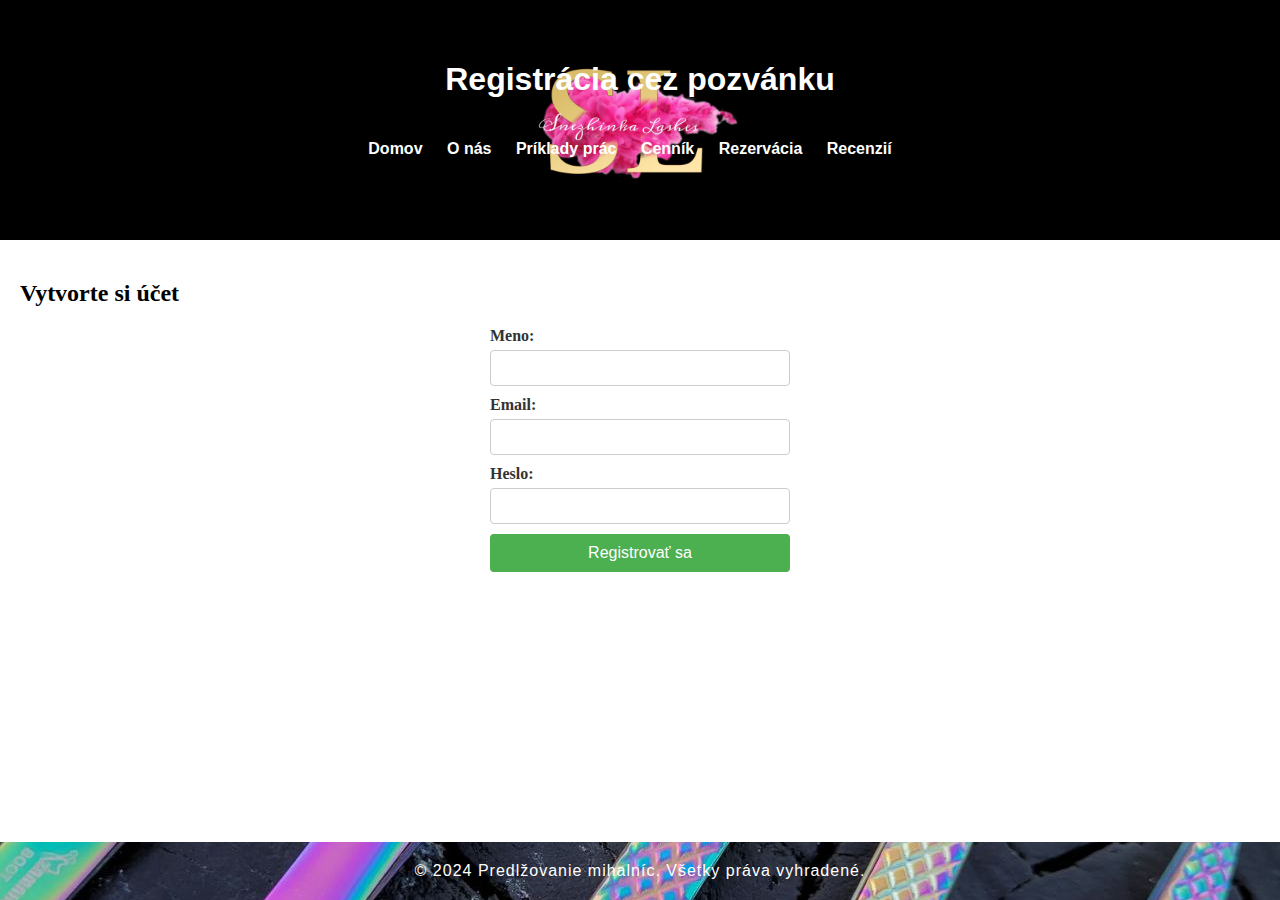
<file: pages/invite.html>
<!DOCTYPE html>
<html lang="sk">
<head>
    <meta charset="UTF-8">
    <meta name="viewport" content="width=device-width, initial-scale=1.0">
    <title>Registrácia cez pozvánku</title>
    <link rel="stylesheet" href="../css/style.css">
</head>
<body>
<header>
    <h1>Registrácia cez pozvánku</h1>
    <nav>
        <ul>
            <li><a href="index.html">Domov</a></li>
            <li><a href="about.html">O nás</a></li>
            <li><a href="examples.html">Príklady prác</a></li>
            <li><a href="cennik.html">Cenník</a></li>
            <li><a href="reserve.html">Rezervácia</a></li>
            <li><a href="recenzii.html">Recenzií</a></li>
        </ul>
    </nav>
</header>
<main>
    <section class="invite-registration">
        <h2>Vytvorte si účet</h2>
        <form id="invite-form">
            <input type="hidden" id="token" name="token">

            <label for="name">Meno:</label>
            <input type="text" id="name" name="name" required>

            <label for="email">Email:</label>
            <input type="email" id="email" name="email" required>

            <label for="password">Heslo:</label>
            <input type="password" id="password" name="password" required>

            <button type="submit">Registrovať sa</button>
        </form>
    </section>
</main>
<footer>
    <p>&copy; 2024 Predlžovanie mihalníc. Všetky práva vyhradené.</p>
</footer>
<script type="module" src="../js/invite.js"></script>
</body>
</html>
</file>
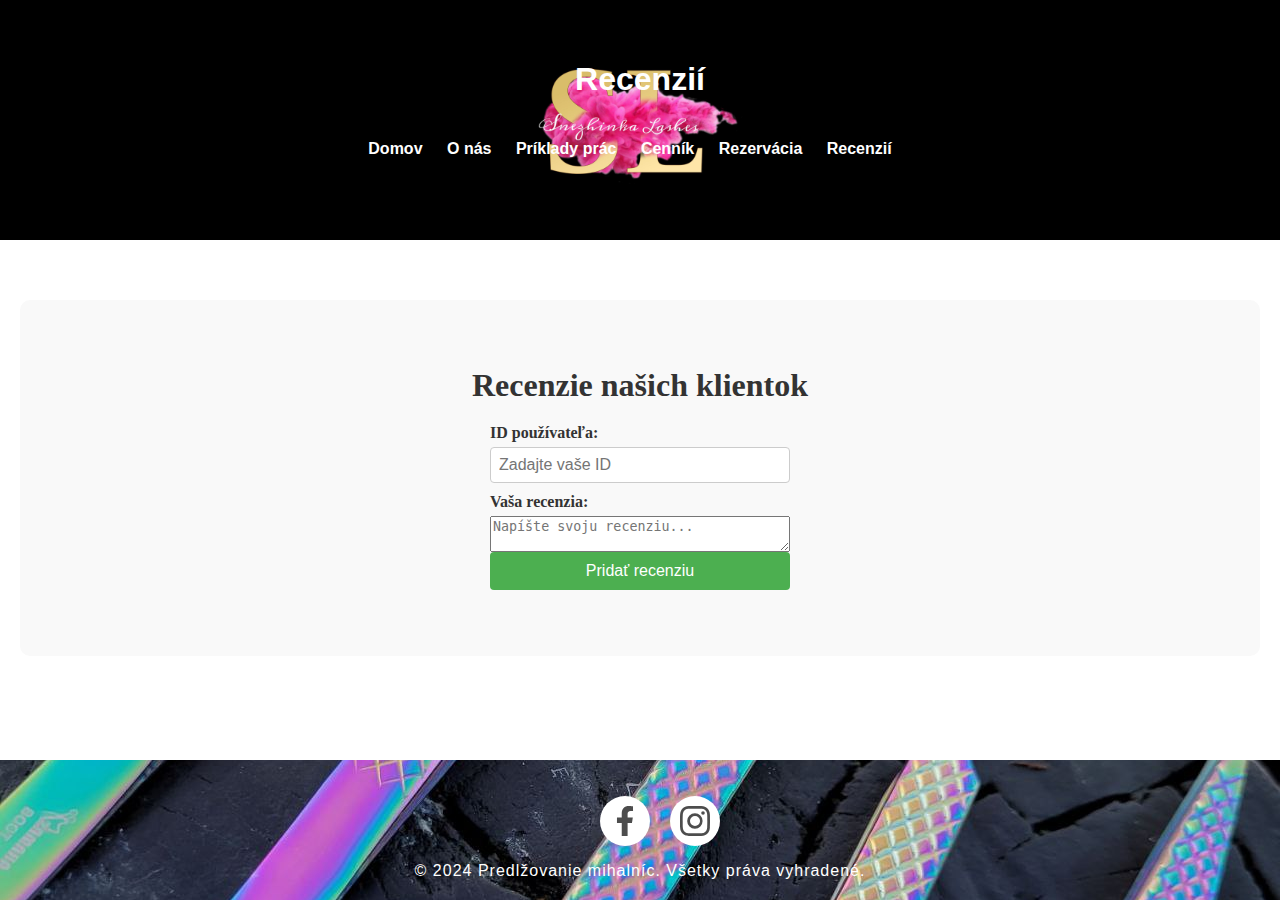
<file: pages/recenzii.html>
<!DOCTYPE html>
<html lang="sk">
<head>
    <meta charset="UTF-8">
    <meta name="viewport" content="width=device-width, initial-scale=1.0">
    <title>Recenzií - Predlžovanie mihalníc</title>
    <link rel="stylesheet" href="../css/style.css">
</head>
<body>
<header>
    <h1>Recenzií</h1>
    <nav>
        <ul>
            <li><a href="index.html">Domov</a></li>
            <li><a href="about.html">O nás</a></li>
            <li><a href="examples.html">Príklady prác</a></li>
            <li><a href="cennik.html">Cenník</a></li>
            <li><a href="reserve.html">Rezervácia</a></li>
            <li><a href="recenzii.html">Recenzií</a></li>
        </ul>
    </nav>
</header>
<main>
    <section class="reviews">
        <h2>Recenzie našich klientok</h2>
        <!-- Форма для добавления нового отзыва -->
        <form id="review-form">
            <label for="user-id">ID používateľa:</label>
            <input type="number" id="user-id" name="user-id" placeholder="Zadajte vaše ID" required>

            <label for="review-text">Vaša recenzia:</label>
            <textarea id="review-text" name="review-text" placeholder="Napíšte svoju recenziu..." required></textarea>

            <button type="submit">Pridať recenziu</button>
        </form>

        <!-- Список отзывов -->
        <ul id="review-list">
            <!-- Отзывы будут динамически загружены через JS -->
        </ul>
    </section>
</main>
<footer>
    <ul class="example-2">
        <li class="icon-content">
            <a href="https://www.facebook.com/" aria-label="Facebook">
                <div class="filled"></div>
                <svg xmlns="http://www.w3.org/2000/svg" width="1.2em" height="16" fill="currentColor" class="bi bi-facebook" viewBox="0 0 320 512">
                    <path d="M279.14 288l14.22-92.66h-88.91v-60.13c0-25.35 12.42-50.06 52.24-50.06h40.42V6.26S260.43 0 225.36 0c-73.22 0-121.08 44.38-121.08 124.72v70.62H22.89V288h81.39v224h100.17V288z"></path>
                </svg>
            </a>
        </li>
        <li class="icon-content">
            <a href="https://www.instagram.com/" aria-label="Instagram">
                <div class="filled"></div>
                <svg xmlns="http://www.w3.org/2000/svg" width="16" height="16" fill="currentColor" class="bi bi-instagram" viewBox="0 0 16 16">
                    <path d="M8 0C5.829 0 5.556.01 4.703.048 3.85.088 3.269.222 2.76.42a3.9 3.9 0 0 0-1.417.923A3.9 3.9 0 0 0 .42 2.76C.222 3.268.087 3.85.048 4.7.01 5.555 0 5.827 0 8.001c0 2.172.01 2.444.048 3.297.04.852.174 1.433.372 1.942.205.526.478.972.923 1.417.444.445.89.719 1.416.923.51.198 1.09.333 1.942.372C5.555 15.99 5.827 16 8 16s2.444-.01 3.298-.048c.851-.04 1.434-.174 1.943-.372a3.9 3.9 0 0 0 1.416-.923c.445-.445.718-.891.923-1.417.197-.509.332-1.09.372-1.942C15.99 10.445 16 10.173 16 8s-.01-2.445-.048-3.299c-.04-.851-.175-1.433-.372-1.941a3.9 3.9 0 0 0-.923-1.417A3.9 3.9 0 0 0 13.24.42c-.51-.198-1.092-.333-1.943-.372C10.443.01 10.172 0 7.998 0zm-.717 1.442h.718c2.136 0 2.389.007 3.232.046.78.035 1.204.166 1.486.275.373.145.64.319.92.599s.453.546.598.92c.11.281.24.705.275 1.485.039.843.047 1.096.047 3.231s-.008 2.389-.047 3.232c-.035.78-.166 1.203-.275 1.485a2.5 2.5 0 0 1-.599.919c-.28.28-.546.453-.92.598-.28.11-.704.24-1.485.276-.843.038-1.096.047-3.232.047s-2.39-.009-3.233-.047c-.78-.036-1.203-.166-1.485-.276a2.5 2.5 0 0 1-.92-.598 2.5 2.5 0 0 1-.6-.92c-.109-.281-.24-.705-.275-1.485-.038-.843-.046-1.096-.046-3.233s.008-2.388.046-3.231c.036-.78.166-1.204.276-1.486.145-.373.319-.64.599-.92s.546-.453.92-.598c.282-.11.705-.24 1.485-.276.738-.034 1.024-.044 2.515-.045zm4.988 1.328a.96.96 0 1 0 0 1.92.96.96 0 0 0 0-1.92m-4.27 1.122a4.109 4.109 0 1 0 0 8.217 4.109 4.109 0 0 0 0-8.217m0 1.441a2.667 2.667 0 1 1 0 5.334 2.667 2.667 0 0 1 0-5.334"></path>
                </svg>
            </a>
        </li>
    </ul>
    <p class="footer-text">&copy; 2024 Predlžovanie mihalníc. Všetky práva vyhradené.</p>
</footer>
<script type="module" src="../js/reviews.js"></script>
</body>
</html>
</file>
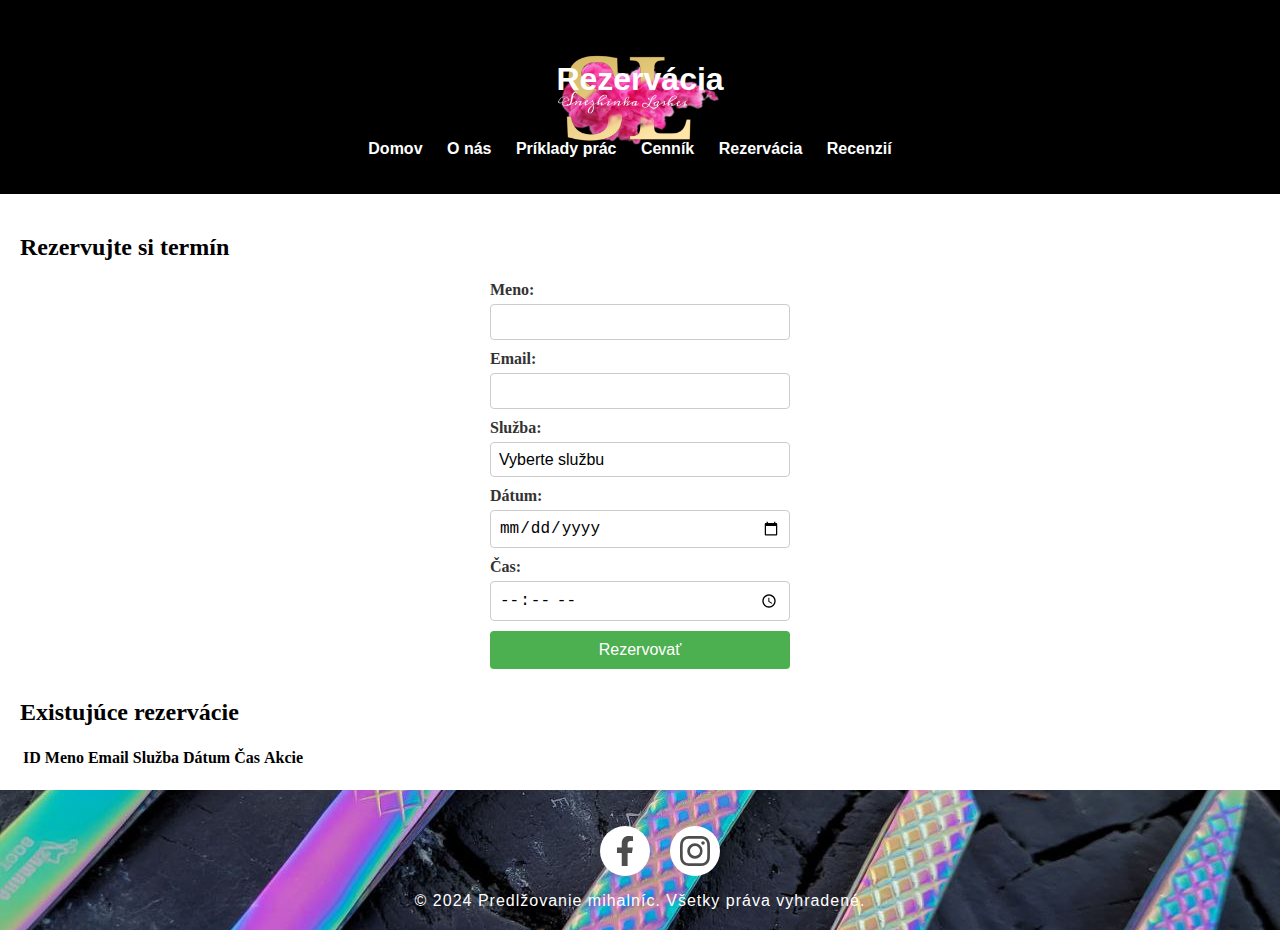
<file: pages/reserve.html>
<!DOCTYPE html>
<html lang="sk">
<head>
    <meta charset="UTF-8">
    <meta name="viewport" content="width=device-width, initial-scale=1.0">
    <title>Rezervácia - Predlžovanie rias</title>
    <link rel="stylesheet" href="../css/style.css">
</head>
<body>
<header>
    <h1>Rezervácia</h1>
    <nav>
        <ul>
            <li><a href="index.html">Domov</a></li>
            <li><a href="about.html">O nás</a></li>
            <li><a href="examples.html">Príklady prác</a></li>
            <li><a href="cennik.html">Cenník</a></li>
            <li><a href="reserve.html">Rezervácia</a></li>
            <li><a href="recenzii.html">Recenzií</a></li>
        </ul>
    </nav>
</header>
<main>
    <section>
        <h2>Rezervujte si termín</h2>
        <form id="reservation-form">
            <label for="name">Meno:</label>
            <input type="text" id="name" name="name" required>

            <label for="email">Email:</label>
            <input type="email" id="email" name="email" required>

            <label for="service">Služba:</label>
            <select id="service" name="service" required>
                <option value="">Vyberte službu</option>
            </select>

            <label for="date">Dátum:</label>
            <input type="date" id="date" name="date" required>

            <label for="time">Čas:</label>
            <input type="time" id="time" name="time" required min="08:00" max="20:00" step="1800">

            <button type="submit">Rezervovať</button>
        </form>
    </section>

    <section>
        <h2>Existujúce rezervácie</h2>
        <table>
            <thead>
            <tr>
                <th>ID</th>
                <th>Meno</th>
                <th>Email</th>
                <th>Služba</th>
                <th>Dátum</th>
                <th>Čas</th>
                <th>Akcie</th>
            </tr>
            </thead>
            <tbody id="reservation-table-body">
            <!-- Резервации будут подгружены через JavaScript -->
            </tbody>
        </table>
    </section>
</main>
<footer>
    <ul class="example-2">
        <li class="icon-content">
            <a href="https://www.facebook.com/" aria-label="Facebook">
                <div class="filled"></div>
                <svg xmlns="http://www.w3.org/2000/svg" width="1.2em" height="16" fill="currentColor"
                     class="bi bi-instagram" viewBox="0 0 320 512" xml:space="preserve">
                    <path
                            d="M279.14 288l14.22-92.66h-88.91v-60.13c0-25.35 12.42-50.06 52.24-50.06h40.42V6.26S260.43 0 225.36 0c-73.22 0-121.08 44.38-121.08 124.72v70.62H22.89V288h81.39v224h100.17V288z"></path>
                </svg>
            </a>
            <div class="tooltip">Facebook</div>
        </li>
        <li class="icon-content">
            <a href="https://www.instagram.com/" aria-label="Instagram">
                <div class="filled"></div>
                <svg xmlns="http://www.w3.org/2000/svg" width="16" height="16" fill="currentColor"
                     class="bi bi-instagram" viewBox="0 0 16 16" xml:space="preserve">
                    <path
                            d="M8 0C5.829 0 5.556.01 4.703.048 3.85.088 3.269.222 2.76.42a3.9 3.9 0 0 0-1.417.923A3.9 3.9 0 0 0 .42 2.76C.222 3.268.087 3.85.048 4.7.01 5.555 0 5.827 0 8.001c0 2.172.01 2.444.048 3.297.04.852.174 1.433.372 1.942.205.526.478.972.923 1.417.444.445.89.719 1.416.923.51.198 1.09.333 1.942.372C5.555 15.99 5.827 16 8 16s2.444-.01 3.298-.048c.851-.04 1.434-.174 1.943-.372a3.9 3.9 0 0 0 1.416-.923c.445-.445.718-.891.923-1.417.197-.509.332-1.09.372-1.942C15.99 10.445 16 10.173 16 8s-.01-2.445-.048-3.299c-.04-.851-.175-1.433-.372-1.941a3.9 3.9 0 0 0-.923-1.417A3.9 3.9 0 0 0 13.24.42c-.51-.198-1.092-.333-1.943-.372C10.443.01 10.172 0 7.998 0zm-.717 1.442h.718c2.136 0 2.389.007 3.232.046.78.035 1.204.166 1.486.275.373.145.64.319.92.599s.453.546.598.92c.11.281.24.705.275 1.485.039.843.047 1.096.047 3.231s-.008 2.389-.047 3.232c-.035.78-.166 1.203-.275 1.485a2.5 2.5 0 0 1-.599.919c-.28.28-.546.453-.92.598-.28.11-.704.24-1.485.276-.843.038-1.096.047-3.232.047s-2.39-.009-3.233-.047c-.78-.036-1.203-.166-1.485-.276a2.5 2.5 0 0 1-.92-.598 2.5 2.5 0 0 1-.6-.92c-.109-.281-.24-.705-.275-1.485-.038-.843-.046-1.096-.046-3.233s.008-2.388.046-3.231c.036-.78.166-1.204.276-1.486.145-.373.319-.64.599-.92s.546-.453.92-.598c.282-.11.705-.24 1.485-.276.738-.034 1.024-.044 2.515-.045zm4.988 1.328a.96.96 0 1 0 0 1.92.96.96 0 0 0 0-1.92m-4.27 1.122a4.109 4.109 0 1 0 0 8.217 4.109 4.109 0 0 0 0-8.217m0 1.441a2.667 2.667 0 1 1 0 5.334 2.667 2.667 0 0 1 0-5.334"></path>
                </svg>
            </a>
            <div class="tooltip">Instagram</div>
        </li>
    </ul>
    <p class="footer-text">&copy; 2024 Predlžovanie mihalníc. Všetky práva vyhradené.</p>
</footer>
<!--<script src="../js/script.js"></script>-->
<script type="module" src="../js/main.js"></script>

</body>
</html>
</file>
<file: style.css>
header {
    background-image: url('images/logo.jpg');
    background-size: auto 100%;
    background-position: center;
    background-repeat: no-repeat;
    background-color: black;
    height: 200px;

    text-align: center;
    padding: 20px;
    position: relative;
    font-family: 'Arial', sans-serif;
}

html, body {
    height: 100%; /* Высота html и body равна 100% окна браузера */
    margin: 0;
    padding: 0;
}

body {
    display: flex;
    flex-direction: column;
    min-height: 100vh; /* Минимальная высота body равна высоте видимой области браузера */
}

main {
    flex: 1;
    padding: 20px;
}

h1 {
    font-family: 'Arial', sans-serif;
    font-size: 2em;
    color: #ffffff;
    text-align: center;
    padding: 20px 0;
}
.price-list {
    background-color: #f4f4f4;
    padding: 20px;
    border-radius: 10px;
    max-width: 600px;
    margin: 0 auto;
    box-shadow: 0 4px 8px rgba(0, 0, 0, 0.1);
}

.price-list h2 {
    text-align: center;
    font-size: 2rem;
    margin-bottom: 20px;
    color: #333;
}

.price-item {
    display: flex;
    justify-content: space-between;
    align-items: center;
    padding: 15px;
    margin-bottom: 10px;
    background-color: #fff;
    border-radius: 8px;
    box-shadow: 0 2px 5px rgba(0, 0, 0, 0.1);
}

.price-item h3 {
    font-size: 1.5rem;
    margin: 0;
    color: #444;
}

.price {
    font-size: 1.5rem;
    font-weight: bold;
    color: #ff4c4c;
    background-color: #f4f4f4;
    padding: 5px 10px;
    border-radius: 5px;
}
@media (max-width: 600px) {
    .price-list {
        padding: 15px;
    }

    .price-item h3, .price {
        font-size: 1.3rem;
    }

    .price-list h2 {
        font-size: 1.8rem;
    }
}
nav ul {
    list-style-type: none;
    padding: 0;
}

nav ul li {
    display: inline;
    margin-right: 20px;
}

nav ul li a {
    color: #fff;
    text-decoration: none;
    font-weight: bold;
}

.gallery {
    display: flex;
    justify-content: space-around;
    flex-wrap: wrap;  /* Это позволит элементам переноситься на следующую строку */
    gap: 20px;        /* Добавляет промежутки между изображениями */
}

.gallery img {
    width: 100%;
    max-width: 40%;
    height: auto;      /* Сохраняет пропорции изображений */
    border: 2px solid #ddd;
    padding: 10px;
    background-color: #fff;
}
.reviews {
    background-color: #f9f9f9;
    padding: 40px;
    border-radius: 10px;
    margin-top: 40px;
}

.reviews h2 {
    text-align: center;
    font-size: 2em;
    color: #333;
    margin-bottom: 20px;
}

.review-item {
    background-color: #fff;
    padding: 20px;
    margin-bottom: 20px;
    border-radius: 8px;
    box-shadow: 0 4px 8px rgba(0, 0, 0, 0.1);
    transition: transform 0.3s ease;
}

.review-item:hover {
    transform: scale(1.05);
}

.review-item p {
    font-size: 1.2em;
    color: #555;
    line-height: 1.6;
}

.review-item .review-author {
    text-align: right;
    font-size: 1em;
    font-weight: bold;
    color: #777;
    margin-top: 15px;
}

.review-item p::before,
.review-item p::after {
    content: '"';
    font-size: 1.5em;
    color: #ccc;
    vertical-align: top;
}

.review-item p::before {
    margin-right: 5px;
}

.review-item p::after {
    margin-left: 5px;
}

.map-container {
    margin-top: 20px;
    border-radius: 8px;
    overflow: hidden;
    box-shadow: 0 4px 10px rgba(0, 0, 0, 0.1);
}

iframe {
    width: 100%;
    height: 300px;
    border: none;
}














footer {
    background-image: url('images/fut1.jpg');
    background-size: cover; /* Сделает изображение полноэкранным */
    background-position: center;
    color: #fff;
    text-align: center;
    padding: 20px;
    position: relative;
    font-family: 'Arial', sans-serif;

}

footer p {
    margin: 0;
    font-size: 16px;
    font-weight: 400;
    letter-spacing: 1px;
}

/*Button Social*/
/* From Uiverse.io by david-mohseni */
ul {
    list-style: none;
}

.example-2 {
    display: flex;
    justify-content: center;
    align-items: center;
}
.example-2 .icon-content {
    margin: 0 10px;
    position: relative;
}
.example-2 .icon-content .tooltip {
    position: absolute;
    top: -30px;
    left: 50%;
    transform: translateX(-50%);
    color: #fff;
    padding: 6px 10px;
    border-radius: 5px;
    opacity: 0;
    visibility: hidden;
    font-size: 14px;
    transition: all 0.3s ease;
}
.example-2 .icon-content:hover .tooltip {
    opacity: 1;
    visibility: visible;
    top: -50px;
}
.example-2 .icon-content a {
    position: relative;
    overflow: hidden;
    display: flex;
    justify-content: center;
    align-items: center;
    width: 50px;
    height: 50px;
    border-radius: 50%;
    color: #4d4d4d;
    background-color: #fff;
    transition: all 0.3s ease-in-out;
}
.example-2 .icon-content a:hover {
    box-shadow: 3px 2px 45px 0 rgb(0 0 0 / 12%);
}
.example-2 .icon-content a svg {
    position: relative;
    z-index: 1;
    width: 30px;
    height: 30px;
}
.example-2 .icon-content a:hover {
    color: white;
}
.example-2 .icon-content a .filled {
    position: absolute;
    top: auto;
    bottom: 0;
    left: 0;
    width: 100%;
    height: 0;
    background-color: #000;
    transition: all 0.3s ease-in-out;
}
.example-2 .icon-content a:hover .filled {
    height: 100%;
}
.example-2 .icon-content a[data-social="facebook"] .filled,
.example-2 .icon-content a[data-social="facebook"] ~ .tooltip {
    background: #1877f2;
    color: #fff;
}
.example-2 .icon-content a[data-social="instagram"] .filled,
.example-2 .icon-content a[data-social="instagram"] ~ .tooltip {
    background: linear-gradient(
            45deg,
            #405de6,
            #5b51db,
            #b33ab4,
            #c135b4,
            #e1306c,
            #fd1f1f
    );

}
.example-2 .icon-content a[data-social="telegram"] .filled,
.example-2 .icon-content a[data-social="telegram"] ~ .tooltip {
    background-color: #0088cc;
}
</file>
<file: css/style.css>
header {
    background-image: url('../images/logo.jpg');
    background-size: auto 100%;
    background-position: center;
    background-repeat: no-repeat;
    background-color: black;
    height: 200px;

    text-align: center;
    padding: 20px;
    position: relative;
    font-family: 'Arial', sans-serif;
}

.auth-icon {
    position: absolute;
    top: 10px;
    right: 10px;
}

.auth-icon a {
    text-decoration: none;
    color: inherit;
}

.auth-icon svg {
    width: 32px;
    height: 32px;
    transition: transform 0.3s;
}

.auth-icon svg:hover {
    transform: scale(1.1);
}



html, body {
    height: 100%; /* Высота html и body равна 100% окна браузера */
    margin: 0;
    padding: 0;
}

body {
    display: flex;
    flex-direction: column;
    min-height: 100vh; /* Минимальная высота body равна высоте видимой области браузера */
}

main {
    flex: 1;
    padding: 20px;
}

h1 {
    font-family: 'Arial', sans-serif;
    font-size: 2em;
    color: #ffffff;
    text-align: center;
    padding: 20px 0;
}
.price-list {
    background-color: #f4f4f4;
    padding: 20px;
    border-radius: 10px;
    max-width: 600px;
    margin: 0 auto;
    box-shadow: 0 4px 8px rgba(0, 0, 0, 0.1);
}

.price-list h2 {
    text-align: center;
    font-size: 2rem;
    margin-bottom: 20px;
    color: #333;
}

.price-item {
    display: flex;
    justify-content: space-between;
    align-items: center;
    padding: 15px;
    margin-bottom: 10px;
    background-color: #fff;
    border-radius: 8px;
    box-shadow: 0 2px 5px rgba(0, 0, 0, 0.1);
}

.price-item h3 {
    font-size: 1.5rem;
    margin: 0;
    color: #444;
}

.price {
    font-size: 1.5rem;
    font-weight: bold;
    color: #ff4c4c;
    background-color: #f4f4f4;
    padding: 5px 10px;
    border-radius: 5px;
}
@media (max-width: 600px) {
    .price-list {
        padding: 15px;
    }

    .price-item h3, .price {
        font-size: 1.3rem;
    }

    .price-list h2 {
        font-size: 1.8rem;
    }
}
nav ul {
    list-style-type: none;
    padding: 0;
}

nav ul li {
    display: inline;
    margin-right: 20px;
}

nav ul li a {
    color: #fff;
    text-decoration: none;
    font-weight: bold;
}

.gallery {
    display: flex;
    justify-content: space-around;
    flex-wrap: wrap;  /* Это позволит элементам переноситься на следующую строку */
    gap: 20px;        /* Добавляет промежутки между изображениями */
}

.gallery img {
    width: 100%;
    max-width: 40%;
    height: auto;      /* Сохраняет пропорции изображений */
    border: 2px solid #ddd;
    padding: 10px;
    background-color: #fff;
}
.reviews {
    background-color: #f9f9f9;
    padding: 40px;
    border-radius: 10px;
    margin-top: 40px;
}

.reviews h2 {
    text-align: center;
    font-size: 2em;
    color: #333;
    margin-bottom: 20px;
}

.review-item {
    background-color: #fff;
    padding: 20px;
    margin-bottom: 20px;
    border-radius: 8px;
    box-shadow: 0 4px 8px rgba(0, 0, 0, 0.1);
    transition: transform 0.3s ease;
}

.review-item:hover {
    transform: scale(1.05);
}

.review-item p {
    font-size: 1.2em;
    color: #555;
    line-height: 1.6;
}

.review-item .review-author {
    text-align: right;
    font-size: 1em;
    font-weight: bold;
    color: #777;
    margin-top: 15px;
}

.review-item p::before,
.review-item p::after {
    content: '"';
    font-size: 1.5em;
    color: #ccc;
    vertical-align: top;
}

.review-item p::before {
    margin-right: 5px;
}

.review-item p::after {
    margin-left: 5px;
}

.map-container {
    margin-top: 20px;
    border-radius: 8px;
    overflow: hidden;
    box-shadow: 0 4px 10px rgba(0, 0, 0, 0.1);
}

iframe {
    width: 100%;
    height: 300px;
    border: none;
}
/* Стили для формы */
form {
    display: flex;
    flex-direction: column;
    width: 300px;
    margin: 0 auto;
}

label {
    margin-bottom: 5px;
    font-weight: bold;
    color: #333;
}

input, select, button {
    margin-bottom: 10px;
    padding: 8px;
    font-size: 16px;
    border: 1px solid #ccc;
    border-radius: 4px;
    box-sizing: border-box;
}

select {
    appearance: none; /* Убираем стандартный вид выпадающего списка */
    background-color: white;
    cursor: pointer;
}

select:focus, input:focus {
    border-color: #4CAF50;
    outline: none;
    box-shadow: 0 0 5px rgba(76, 175, 80, 0.5);
}

/* Стили для кнопки */
button {
    padding: 10px;
    background-color: #4CAF50;
    color: white;
    border: none;
    border-radius: 4px;
    cursor: pointer;
    font-size: 16px;
}

button:hover {
    background-color: #45a049;
}

button:active {
    background-color: #3e8e41;
}

/* Стили для общего вида */
input[type="text"], input[type="date"], input[type="time"], select {
    padding: 8px;
    font-size: 16px;
    width: 100%;
}















footer {
    background-image: url('../images/fut1.jpg');
    background-size: cover; /* Сделает изображение полноэкранным */
    background-position: center;
    color: #fff;
    text-align: center;
    padding: 20px;
    position: relative;
    font-family: 'Arial', sans-serif;

}

footer p {
    margin: 0;
    font-size: 16px;
    font-weight: 400;
    letter-spacing: 1px;
}

/*Button Social*/
/* From Uiverse.io by david-mohseni */
ul {
    list-style: none;
}

.example-2 {
    display: flex;
    justify-content: center;
    align-items: center;
}
.example-2 .icon-content {
    margin: 0 10px;
    position: relative;
}
.example-2 .icon-content .tooltip {
    position: absolute;
    top: -30px;
    left: 50%;
    transform: translateX(-50%);
    color: #fff;
    padding: 6px 10px;
    border-radius: 5px;
    opacity: 0;
    visibility: hidden;
    font-size: 14px;
    transition: all 0.3s ease;
}
.example-2 .icon-content:hover .tooltip {
    opacity: 1;
    visibility: visible;
    top: -50px;
}
.example-2 .icon-content a {
    position: relative;
    overflow: hidden;
    display: flex;
    justify-content: center;
    align-items: center;
    width: 50px;
    height: 50px;
    border-radius: 50%;
    color: #4d4d4d;
    background-color: #fff;
    transition: all 0.3s ease-in-out;
}
.example-2 .icon-content a:hover {
    box-shadow: 3px 2px 45px 0 rgb(0 0 0 / 12%);
}
.example-2 .icon-content a svg {
    position: relative;
    z-index: 1;
    width: 30px;
    height: 30px;
}
.example-2 .icon-content a:hover {
    color: white;
}
.example-2 .icon-content a .filled {
    position: absolute;
    top: auto;
    bottom: 0;
    left: 0;
    width: 100%;
    height: 0;
    background-color: #000;
    transition: all 0.3s ease-in-out;
}
.example-2 .icon-content a:hover .filled {
    height: 100%;
}
.example-2 .icon-content a[data-social="facebook"] .filled,
.example-2 .icon-content a[data-social="facebook"] ~ .tooltip {
    background: #1877f2;
    color: #fff;
}
.example-2 .icon-content a[data-social="instagram"] .filled,
.example-2 .icon-content a[data-social="instagram"] ~ .tooltip {
    background: linear-gradient(
            45deg,
            #405de6,
            #5b51db,
            #b33ab4,
            #c135b4,
            #e1306c,
            #fd1f1f
    );

}
.example-2 .icon-content a[data-social="telegram"] .filled,
.example-2 .icon-content a[data-social="telegram"] ~ .tooltip {
    background-color: #0088cc;
}
</file>
